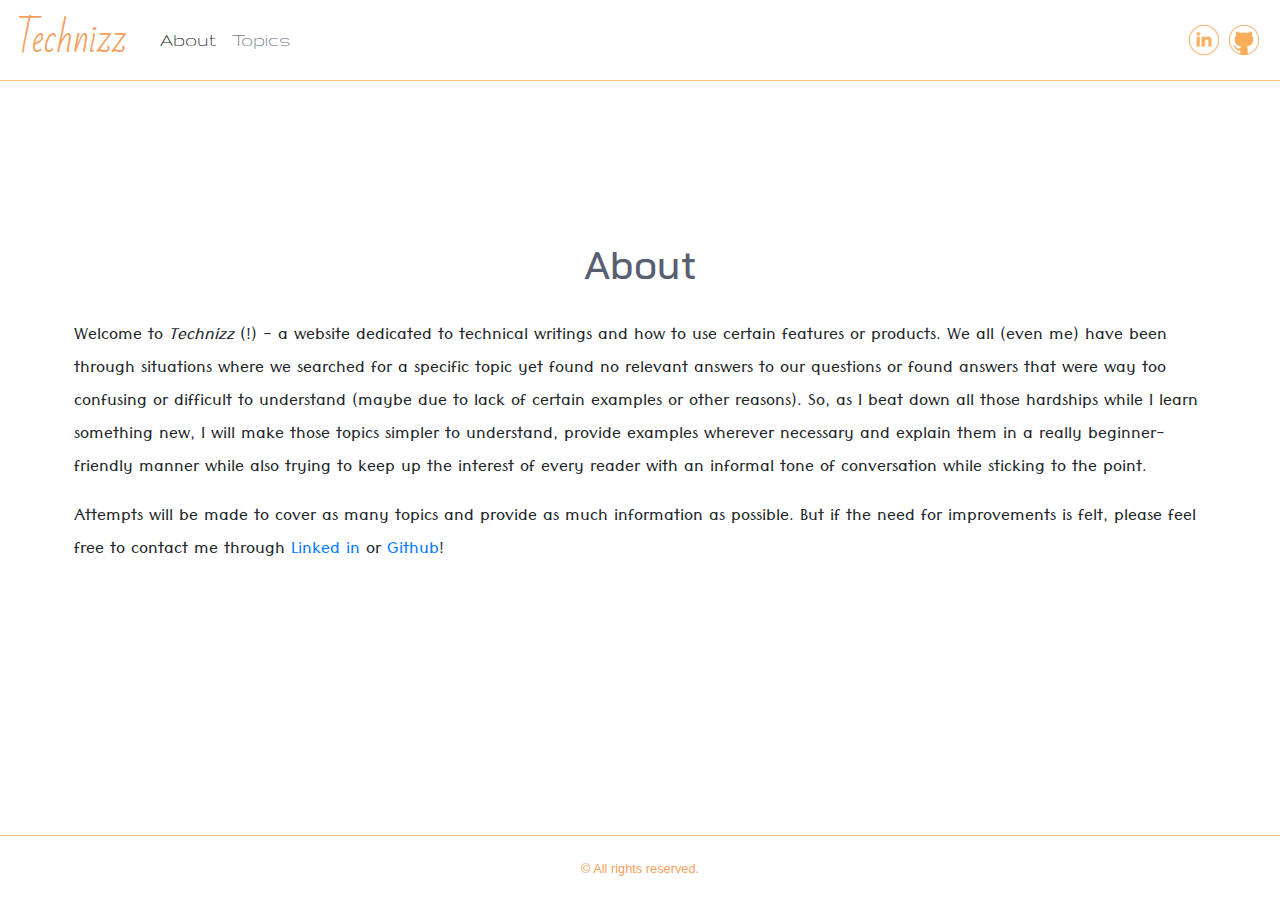
<file: index.html>
<!DOCTYPE html>
<html lang="en">
	<head>
		<title>Technizz - About</title>
		<link rel="stylesheet" href="Assets/Stylesheets/3rd party/bootstrap.min.css">
		<link rel="stylesheet" href="Assets/Stylesheets/main.css">
		<meta name="viewport" content="width=device-width, initial-scale=1">
		<link rel="icon" href="Assets/Icons/logo.png">
		<link href="https://fonts.googleapis.com/css2?family=Bad+Script&family=Bai+Jamjuree&family=Barlow+Condensed&family=Cairo:wght@600&family=Gruppo&family=Tenali+Ramakrishna&display=swap" rel="stylesheet">
	</head>
	<body>
		<!--Navigation-->
		<nav class="navbar navbar-expand-lg navbar-custom sticky-top">
  			<span class="navbar-brand">Technizz</span>
  			<button class="navbar-toggler" type="button" data-toggle="collapse" data-target="#navbarSupportedContent" aria-controls="navbarSupportedContent" aria-expanded="false" aria-label="Toggle navigation">
  			</button>

  			<div class="collapse navbar-collapse" id="navbarSupportedContent">
    			<ul class="navbar-nav mr-auto">
    				<li class="nav-item">
        				<a class="nav-link active">About</a>
     	 			</li>
      				<li class="nav-item">
        				<a class="nav-link" href="topics.html">Topics</a>
      				</li>
    			</ul>
  			</div>
  			<a class="contact" href="https://www.linkedin.com/in/nirali-sahoo-11d2001y08m/" target="_blank" title="LinkedIn"><img src="Assets/Icons/linkedin.png" width="30" height="30" class="d-inline-block align-top" alt="Linkedin Account" loading="lazy"></a>
  			<a class="contact" href="https://github.com/nizz009" target="_blank" title="Github"><img src="Assets/Icons/github.png" width="30" height="30" class="d-inline-block align-top" alt="Github Account" loading="lazy"></a>
		</nav>

		<div class="center">
			<!--Heading-->
			<h1>About</h1>

			<!--Sections-->
			<section class="sortarticle">
				<p>Welcome to <i>Technizz</i> (!) - a website dedicated to technical writings and how to use certain features or products. We all (even me) have been through situations where we searched for a specific topic yet found no relevant answers to our questions or found answers that were way too confusing or difficult to understand (maybe due to lack of certain examples or other reasons). So, as I beat down all those hardships while I learn something new, I will make those topics simpler to understand, provide examples wherever necessary and explain them in a really beginner-friendly manner while also trying to keep up the interest of every reader with an informal tone of conversation while sticking to the point.</p>
				<p>Attempts will be made to cover as many topics and provide as much information as possible. But if the need for improvements is felt, please feel free to contact me through <a href="https://www.linkedin.com/in/nirali-sahoo-11d2001y08m/">Linked in</a> or <a href="https://github.com/nizz009">Github</a>!</p>
			</section>
		</div>

		<!--footer-->
		<footer class="fixed-bottom">
			<small>&copy; All rights reserved.</small>
		</footer>
	</body>
</html>
</file>
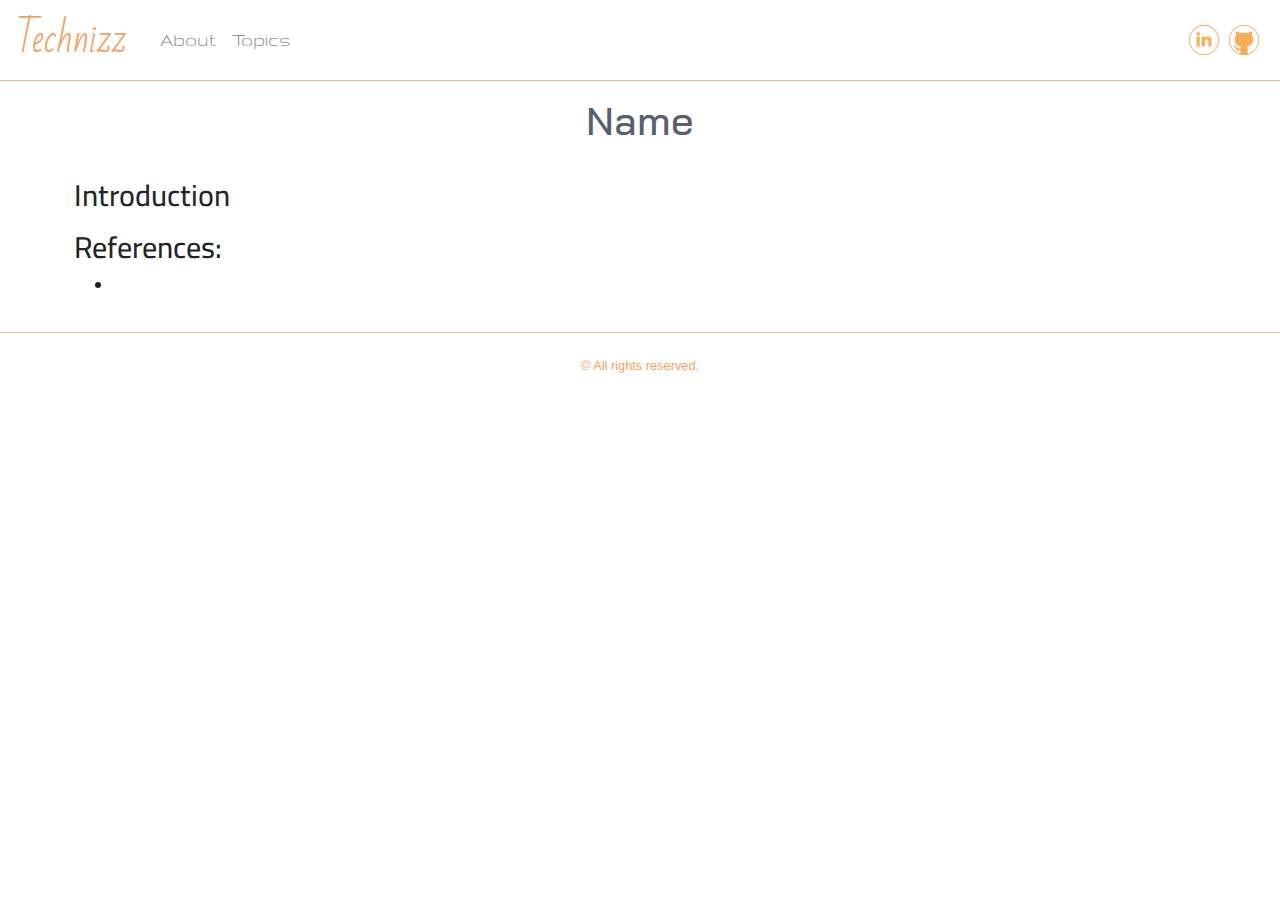
<file: blank_page_template.html>
<!DOCTYPE html>
<html lang="en">
	<head>
		<title>Name</title>
		<link rel="stylesheet" href="Assets/Stylesheets/3rd party/bootstrap.min.css">
		<link rel="stylesheet" href="Assets/Stylesheets/3rd party/prism.css">
		<link rel="stylesheet" href="Assets/Stylesheets/main.css">
		<script type="text/javascript" src="Assets/Scripts/3rd party/prism.js"></script>
		<meta name="viewport" content="width=device-width, initial-scale=1">
		<link rel="icon" href="Assets/Icons/logo.png">
		<link href="https://fonts.googleapis.com/css2?family=Bad+Script&family=Bai+Jamjuree&family=Barlow+Condensed&family=Cairo:wght@600&family=Gruppo&family=Tenali+Ramakrishna&display=swap" rel="stylesheet">
		<link href="https://fonts.googleapis.com/css2?family=Exo+2:wght@500&family=Yanone+Kaffeesatz&display=swap" rel="stylesheet">
	</head>
	<body>
		<!--Navigation-->
		<nav class="navbar navbar-expand-lg navbar-custom sticky-top">
  			<span class="navbar-brand">Technizz</span>
  			<button class="navbar-toggler" type="button" data-toggle="collapse" data-target="#navbarSupportedContent" aria-controls="navbarSupportedContent" aria-expanded="false" aria-label="Toggle navigation">
  			</button>

  			<div class="collapse navbar-collapse" id="navbarSupportedContent">
    			<ul class="navbar-nav mr-auto">
    				<li class="nav-item">
        				<a class="nav-link" href="index.html">About</a>
     	 			</li>
      				<li class="nav-item">
        				<a class="nav-link" href="topics.html">Topics</a>
      				</li>
    			</ul>
  			</div>
  			<a class="contact" href="https://www.linkedin.com/in/nirali-sahoo-11d2001y08m/" target="_blank" title="LinkedIn"><img src="Assets/Icons/linkedin.png" width="30" height="30" class="d-inline-block align-top" alt="" loading="lazy"></a>
  			<a class="contact" href="https://github.com/nizz009" target="_blank" title="Github"><img src="Assets/Icons/github.png" width="30" height="30" class="d-inline-block align-top" alt="" loading="lazy"></a>
		</nav>

		<!--Glossary
			h1 - Name of topic/article
			h2 - Main headings
			h3 - Sub headings
			h4 - Sub-sub headings
			h5 - Sub-sub-sub headings
			h6 - Notes/ Sub-sub-sub headings-->
			
		<!--Heading-->
		<h1>Name</h1>

		<!--Sections-->
		<section class="sortarticle">
			<h2>Introduction</h2>
			<p>
			</p>

			<h2>References:</h2>
			<ul>
				<li><a href=""></a></li>
			</ul>
		</section>

		<!--footer-->
		<footer>
			<small>&copy; All rights reserved.</small>
		</footer>
	</body>
</html>
</file>
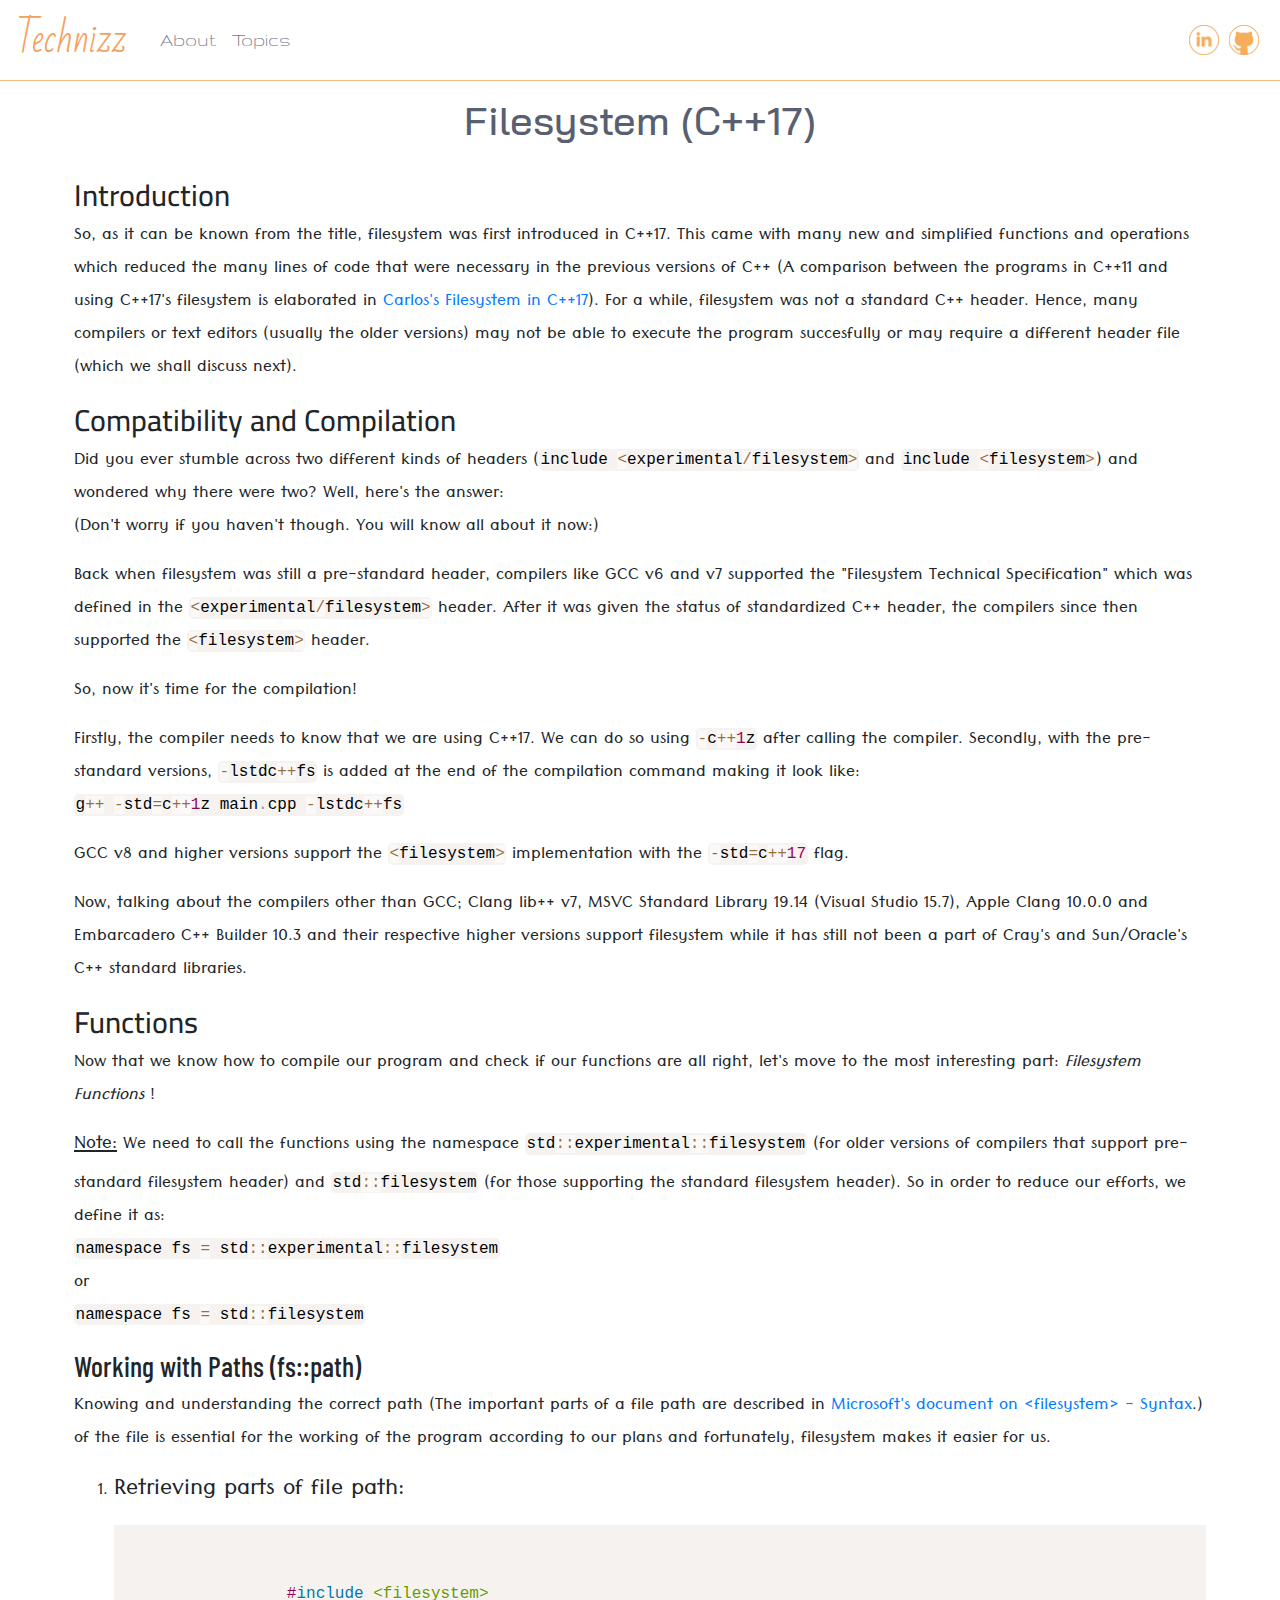
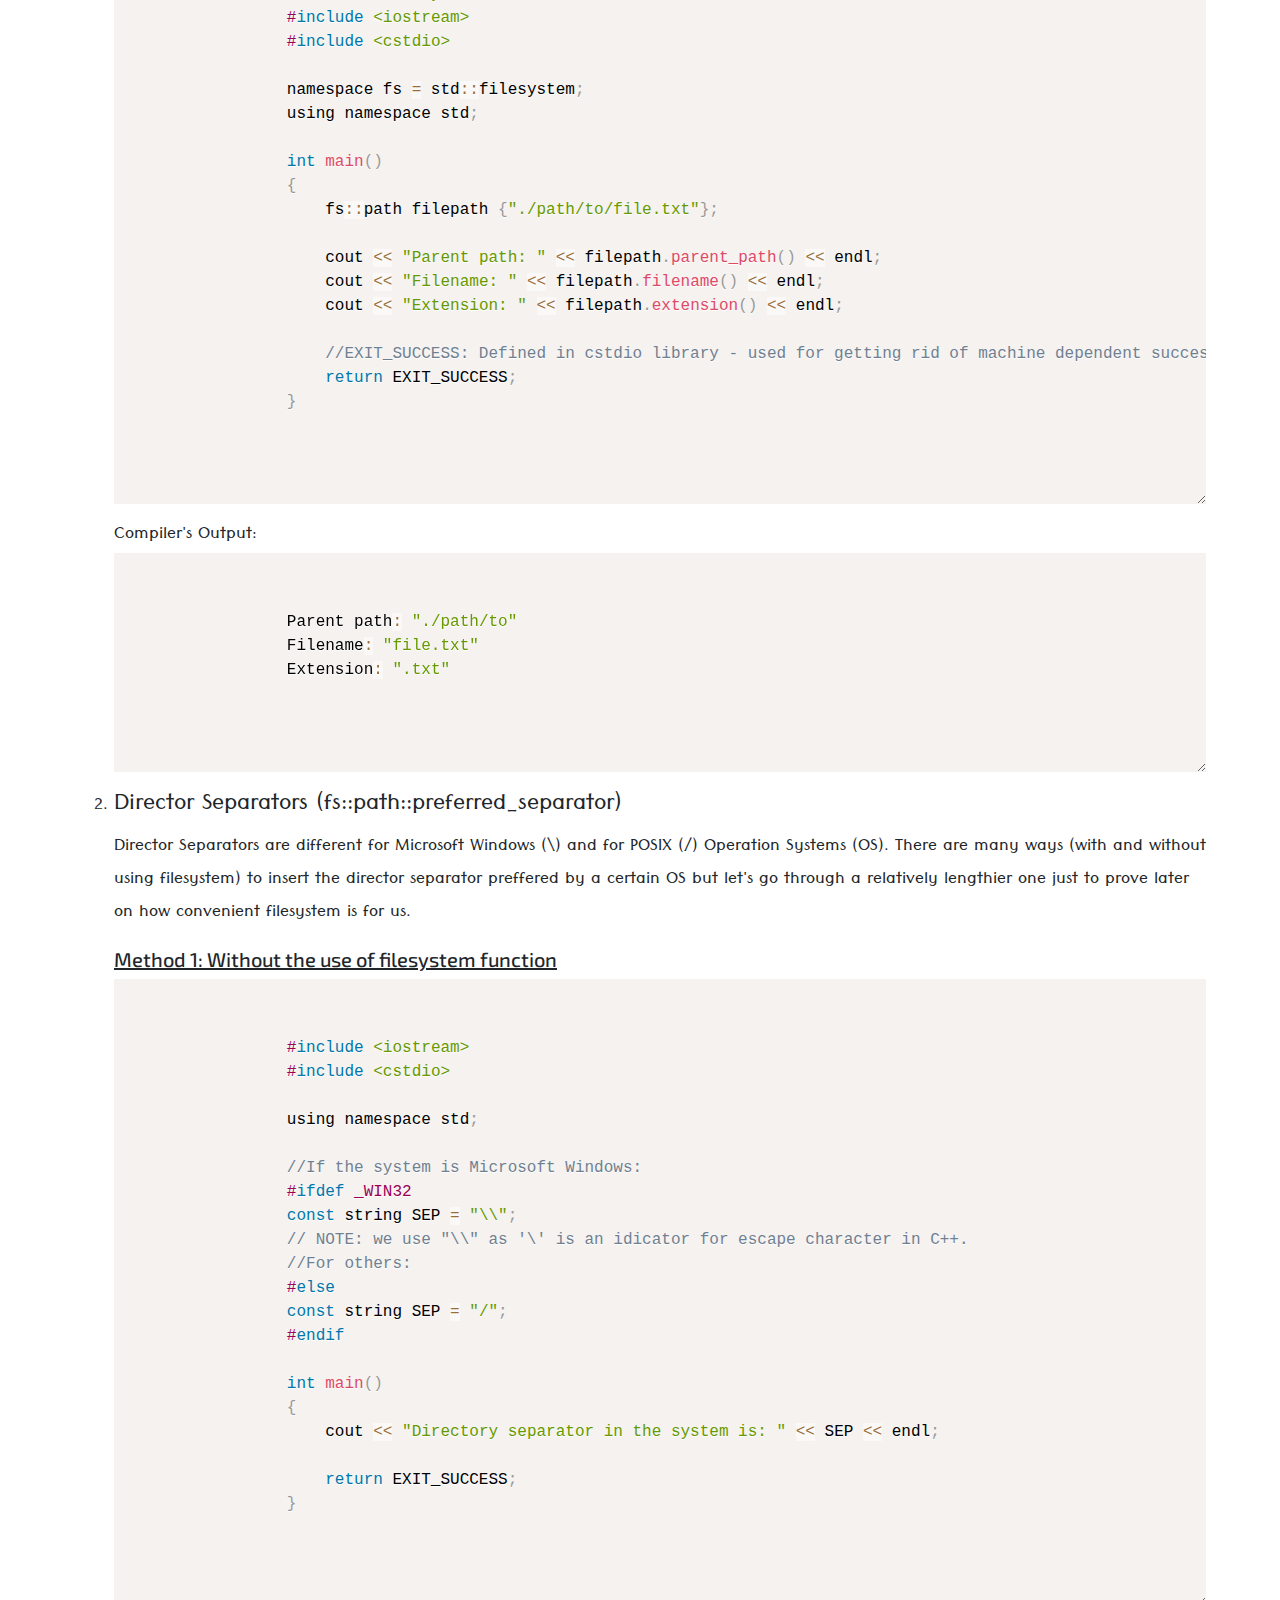
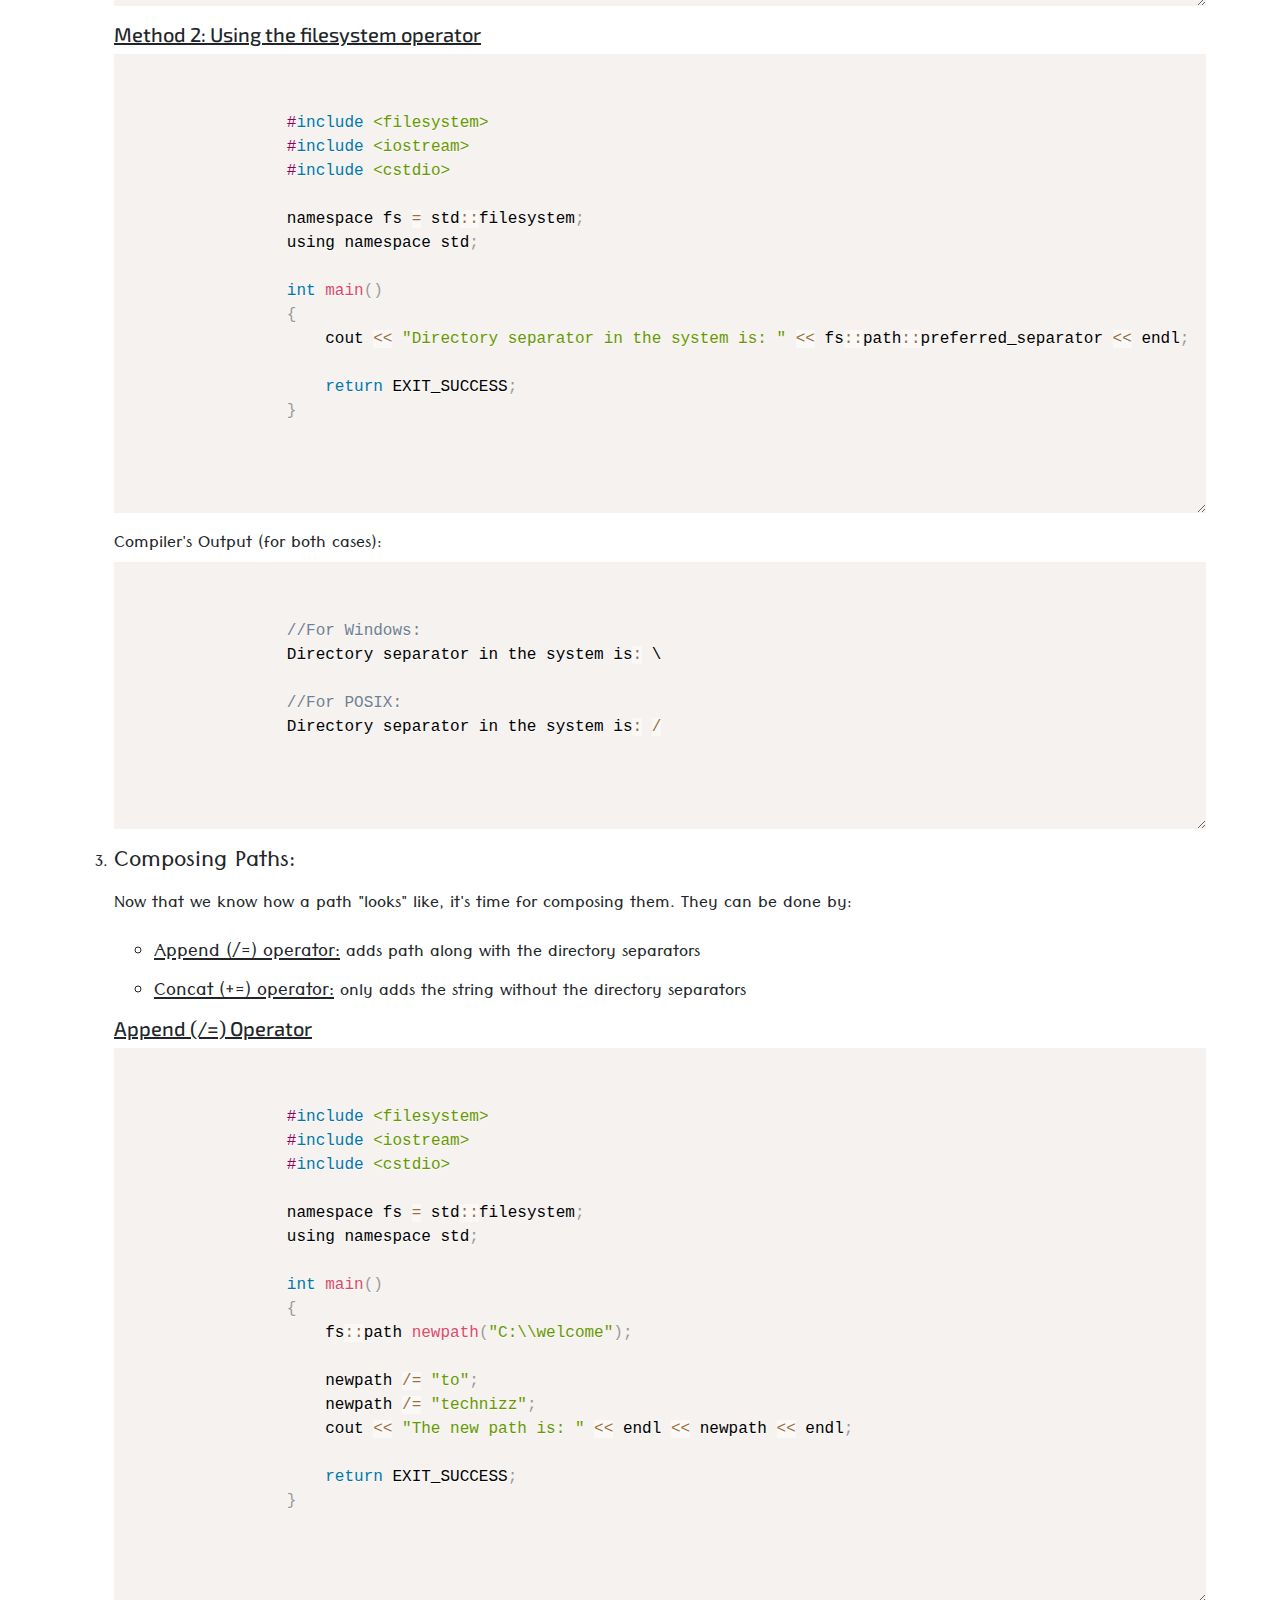
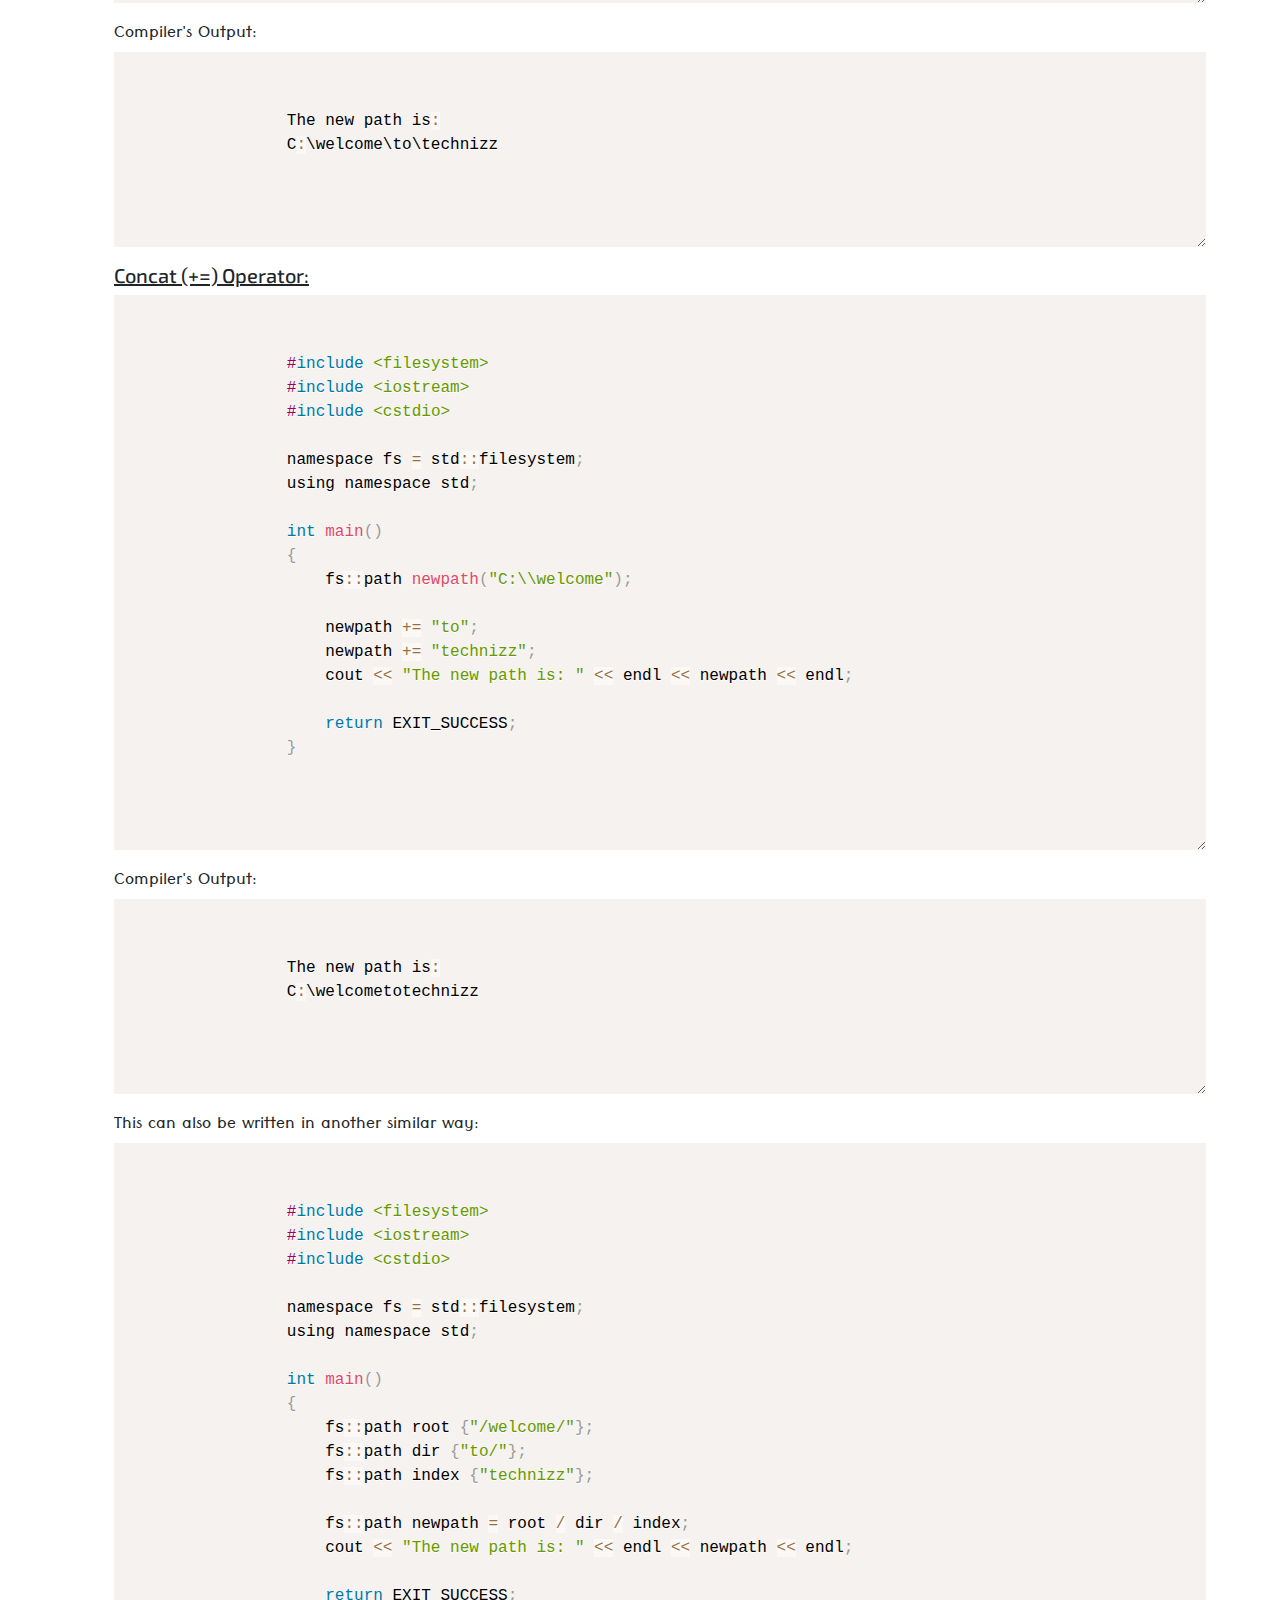
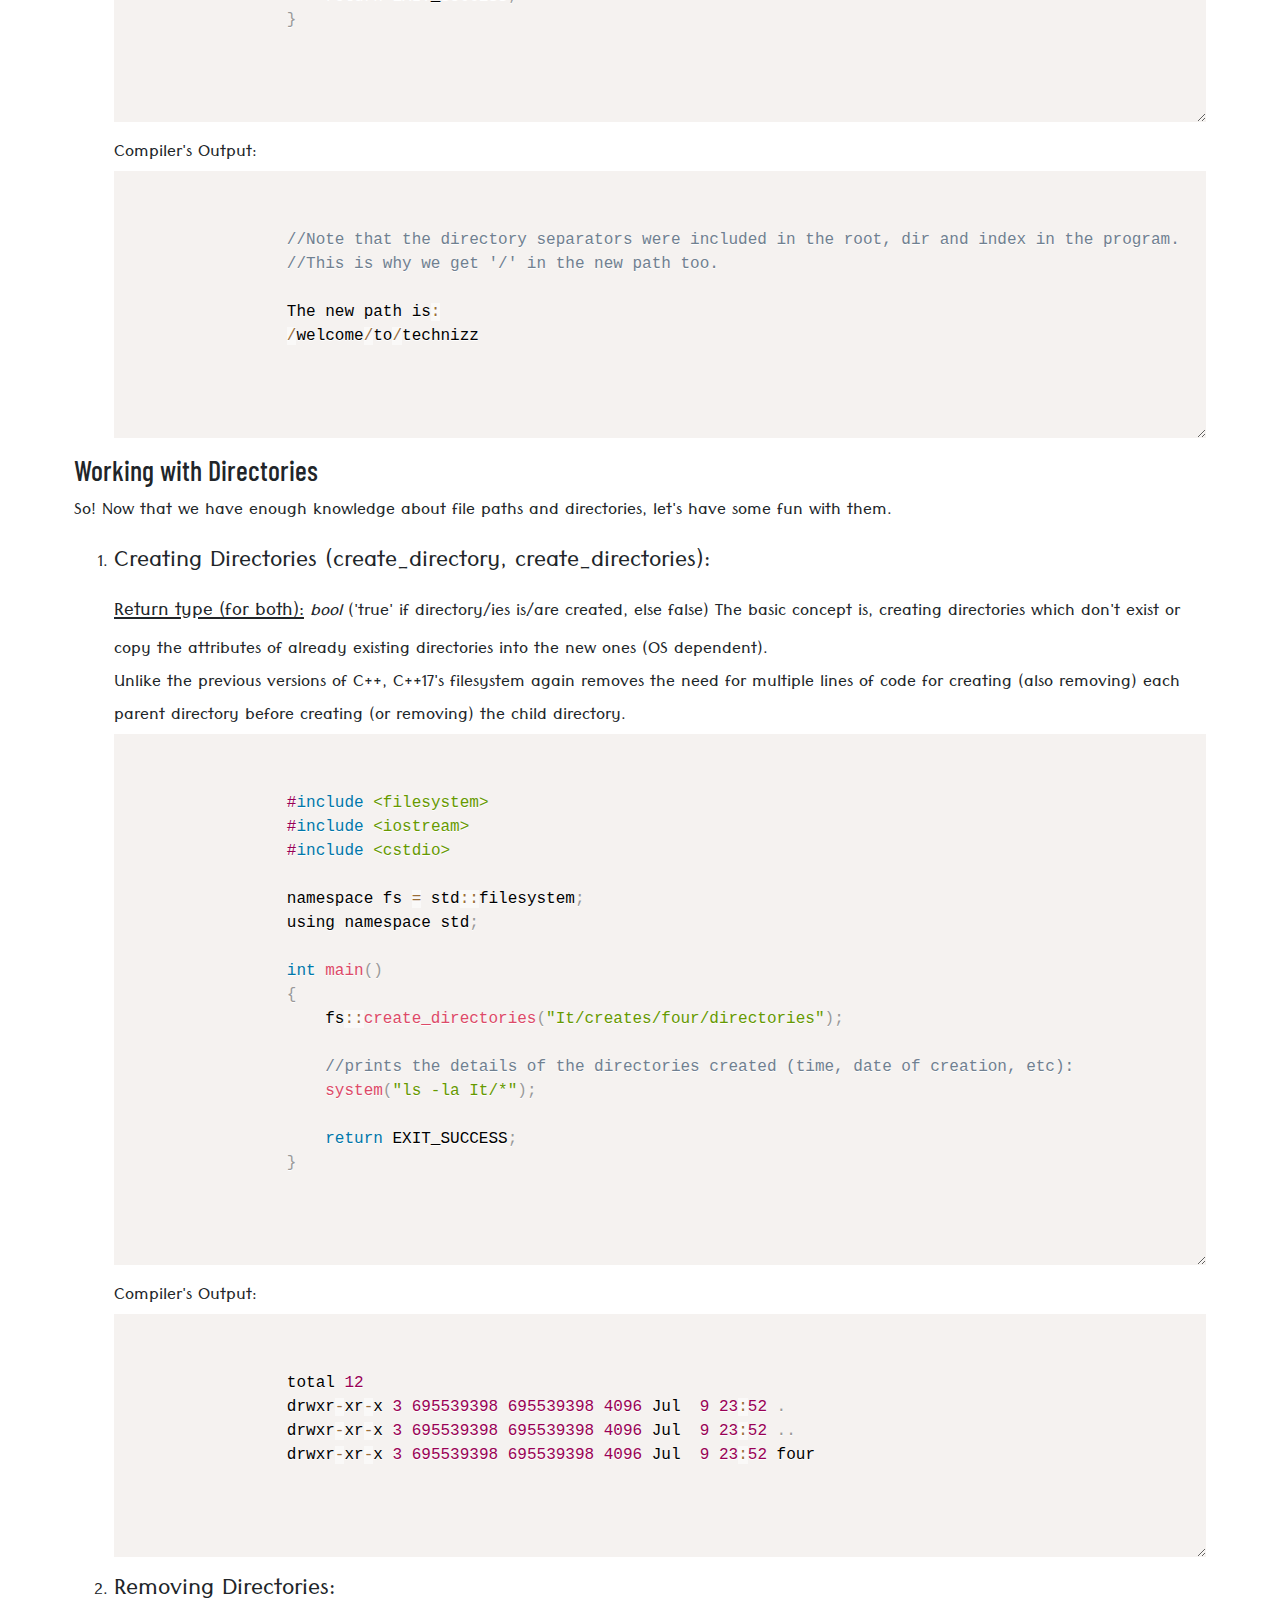
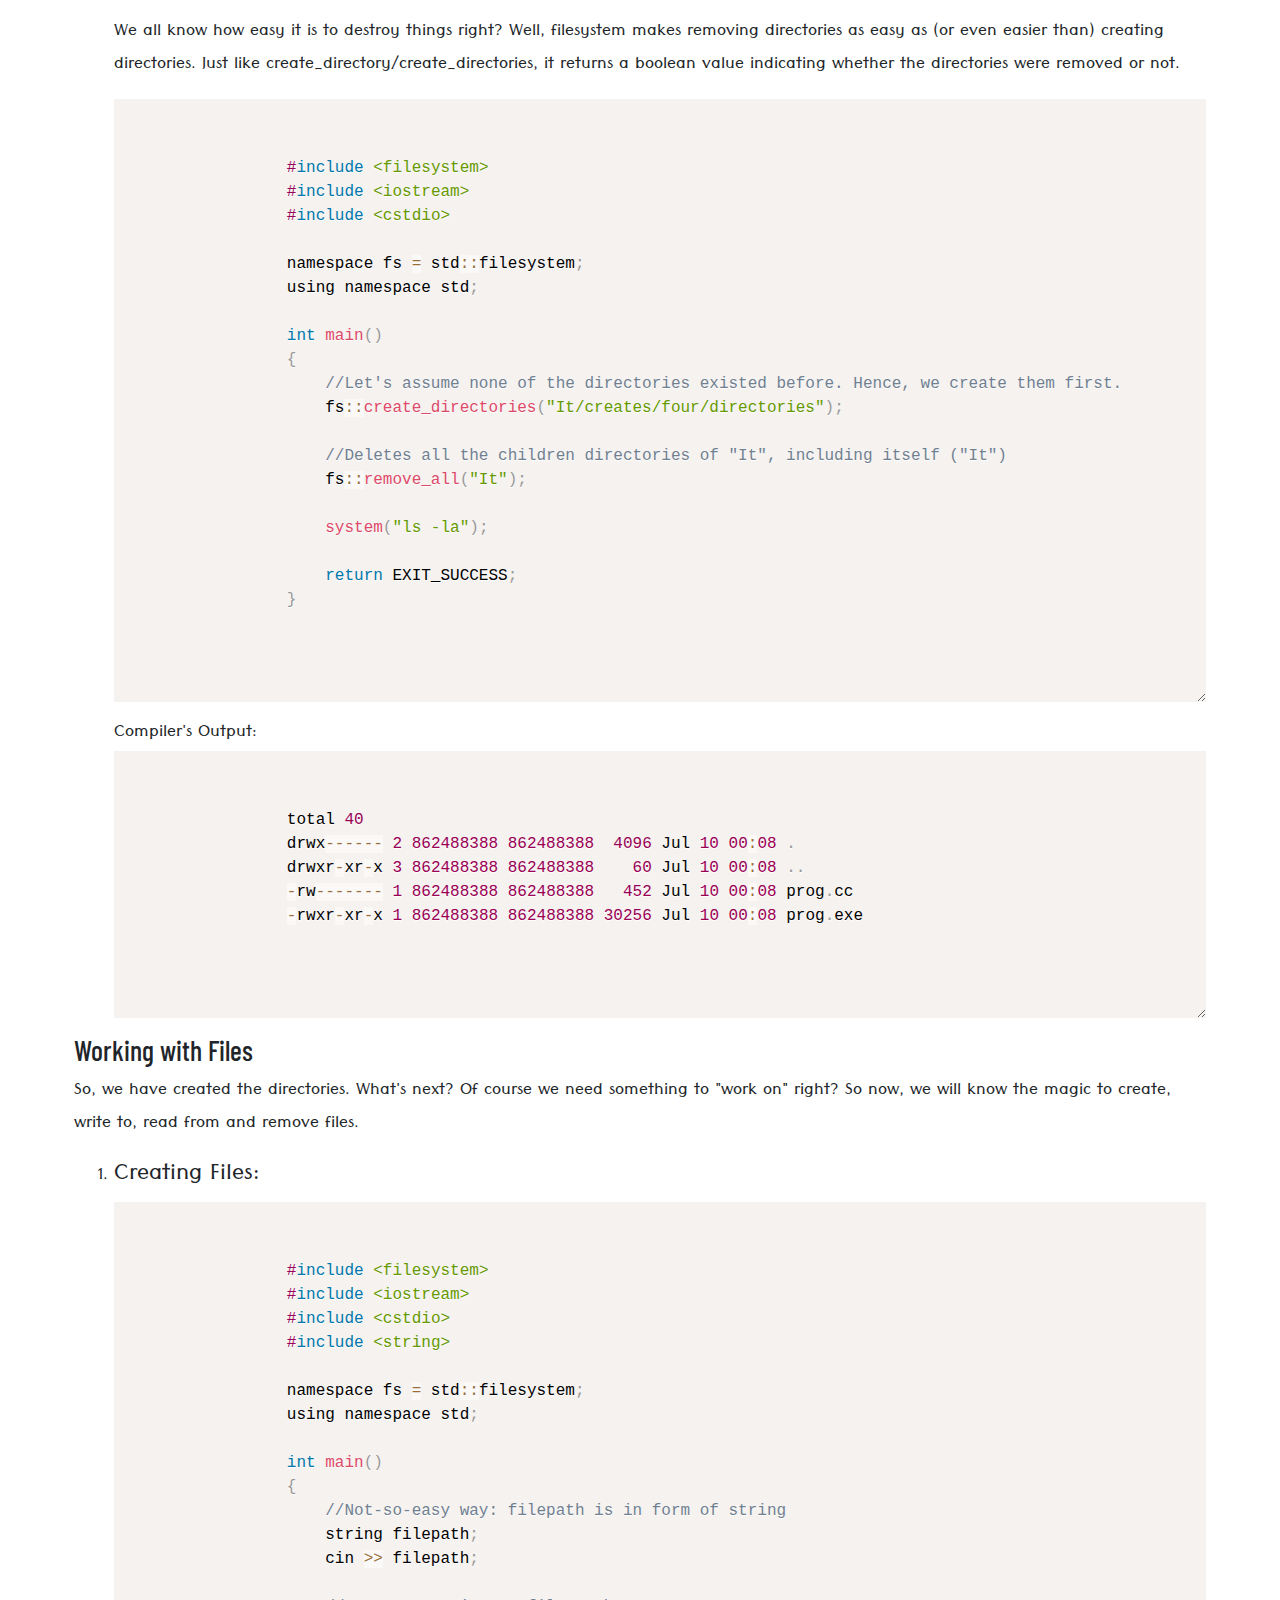
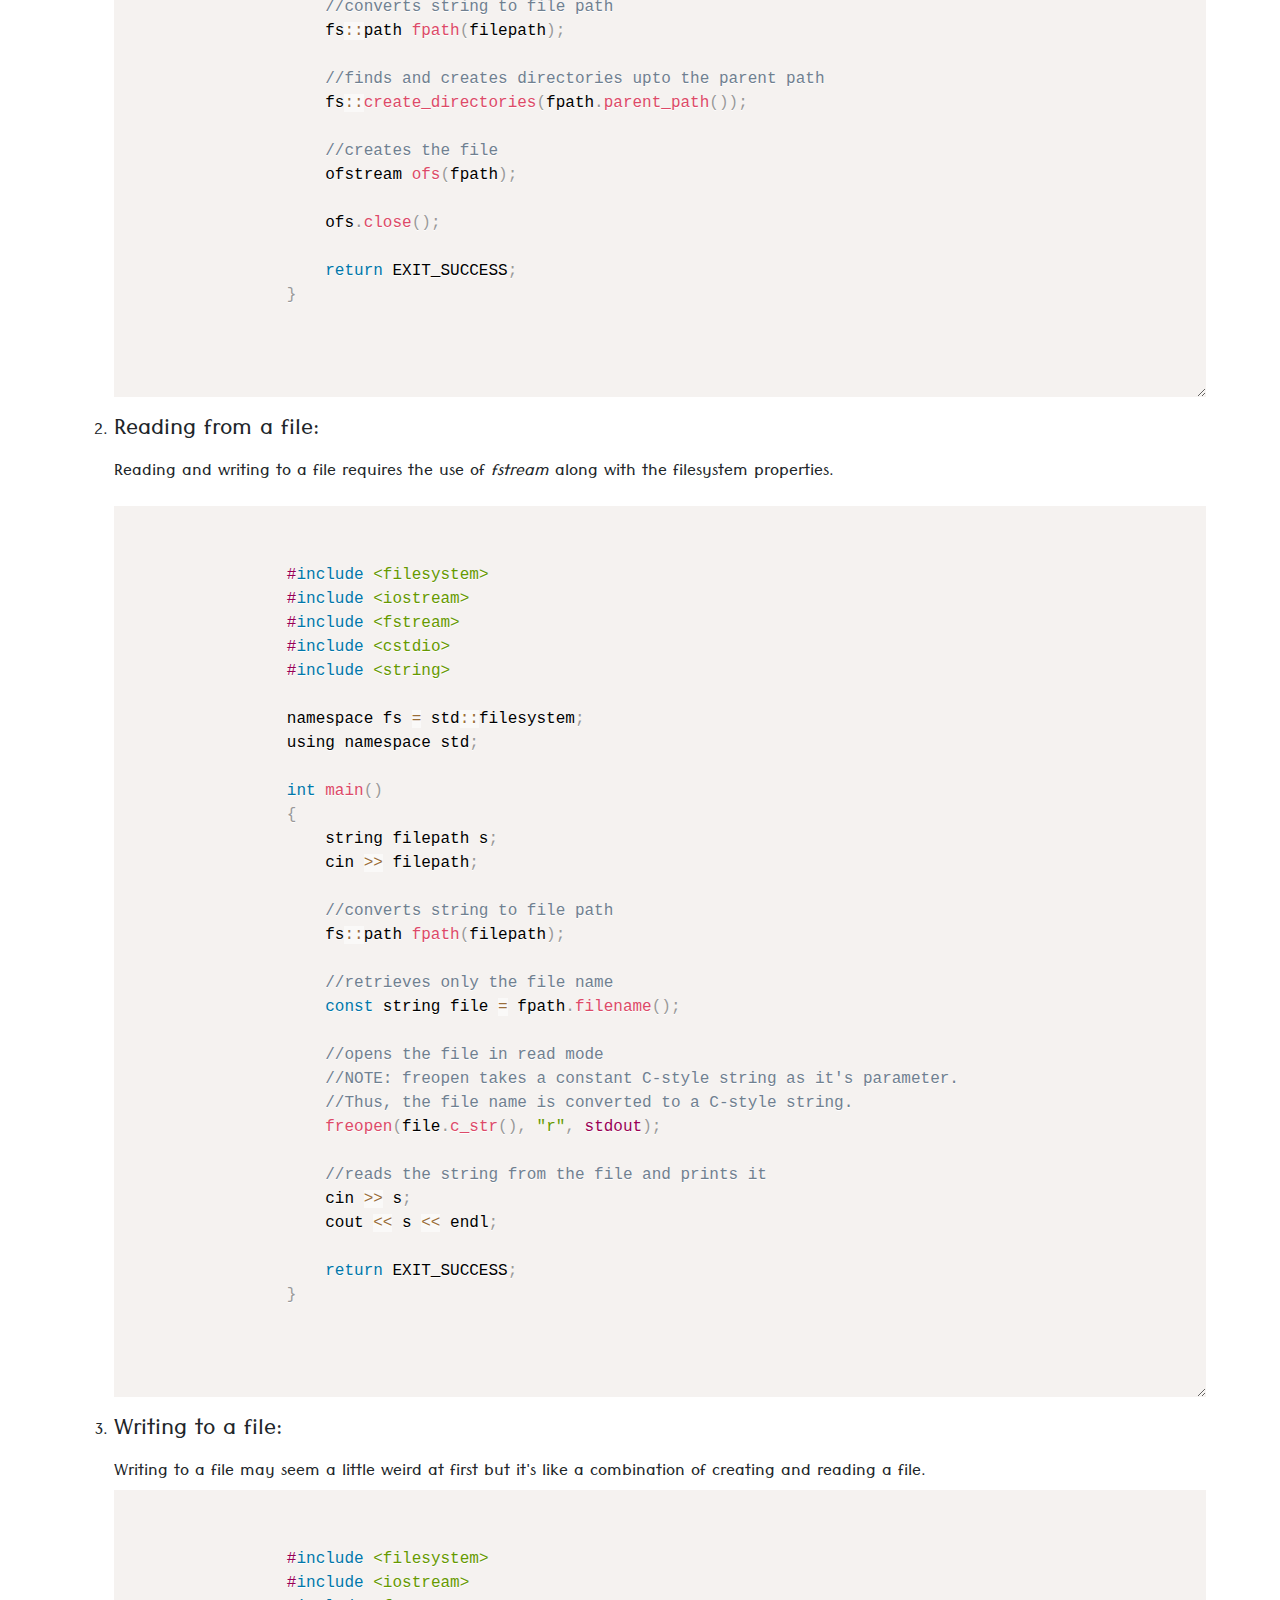
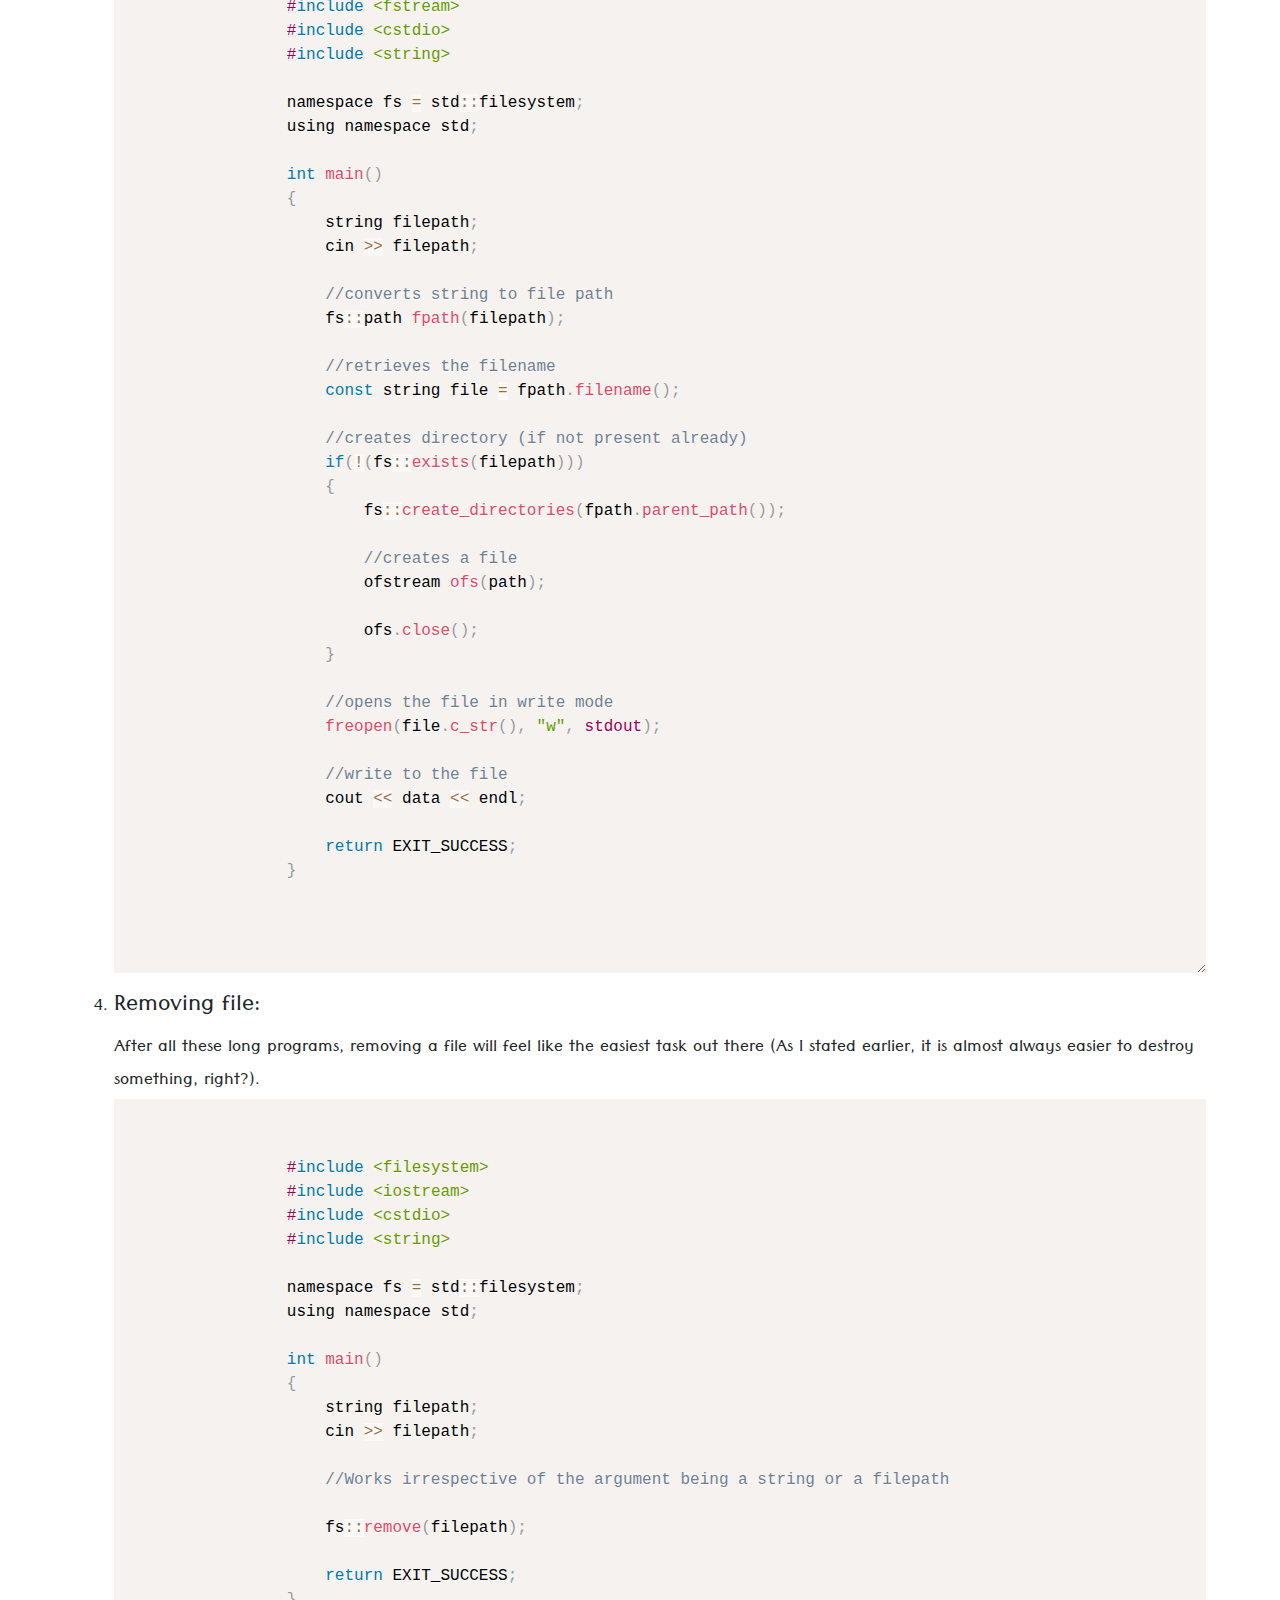
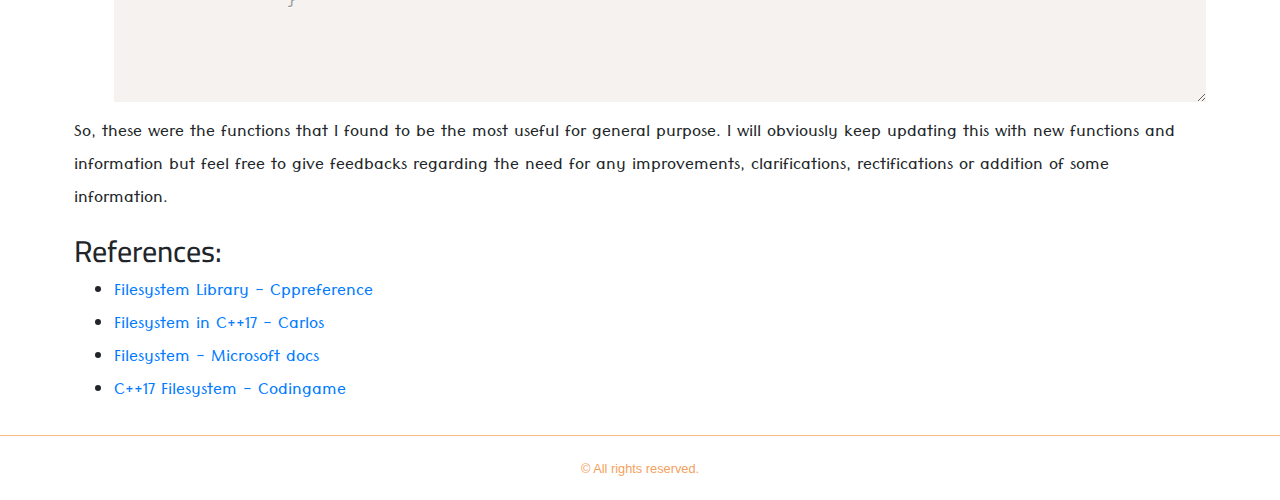
<file: filesystem.html>
<!DOCTYPE html>
<html lang="en">
	<head>
		<title>C++17 Filesystem</title>
		<link rel="stylesheet" href="Assets/Stylesheets/3rd party/bootstrap.min.css">
		<link rel="stylesheet" href="Assets/Stylesheets/3rd party/prism.css">
		<link rel="stylesheet" href="Assets/Stylesheets/main.css">
		<script type="text/javascript" src="Assets/Scripts/3rd party/prism.js"></script>
		<meta name="viewport" content="width=device-width, initial-scale=1">
		<link rel="icon" href="Assets/Icons/logo.png">
		<link href="https://fonts.googleapis.com/css2?family=Bad+Script&family=Bai+Jamjuree&family=Barlow+Condensed&family=Cairo:wght@600&family=Gruppo&family=Tenali+Ramakrishna&display=swap" rel="stylesheet">
		<link href="https://fonts.googleapis.com/css2?family=Exo+2:wght@500&family=Yanone+Kaffeesatz&display=swap" rel="stylesheet">
	</head>
	<body>
		<!--Navigation-->
		<nav class="navbar navbar-expand-lg navbar-custom sticky-top">
  			<span class="navbar-brand">Technizz</span>
  			<button class="navbar-toggler" type="button" data-toggle="collapse" data-target="#navbarSupportedContent" aria-controls="navbarSupportedContent" aria-expanded="false" aria-label="Toggle navigation">
  			</button>

  			<div class="collapse navbar-collapse" id="navbarSupportedContent">
    			<ul class="navbar-nav mr-auto">
    				<li class="nav-item">
        				<a class="nav-link" href="index.html">About</a>
     	 			</li>
      				<li class="nav-item">
        				<a class="nav-link" href="topics.html">Topics</a>
      				</li>
    			</ul>
  			</div>
  			<a class="contact" href="https://www.linkedin.com/in/nirali-sahoo-11d2001y08m/" target="_blank" title="LinkedIn"><img src="Assets/Icons/linkedin.png" width="30" height="30" class="d-inline-block align-top" alt="" loading="lazy"></a>
  			<a class="contact" href="https://github.com/nizz009" target="_blank" title="Github"><img src="Assets/Icons/github.png" width="30" height="30" class="d-inline-block align-top" alt="" loading="lazy"></a>
		</nav>

		<!--Heading-->
		<h1>Filesystem (C++17)</h1>

		<!--Sections-->
		<section class="sortarticle">
			<h2>Introduction</h2>
			<p>
				So, as it can be known from the title, filesystem was first introduced in C++17. This came with many new and simplified functions and operations which reduced the many lines of code that were necessary in the previous versions of C++ (A comparison between the programs in C++11 and using C++17's filesystem is elaborated in <a href="https://carlosvin.github.io/posts/recursive-directory-iterator/en/" target="_blank">Carlos's Filesystem in C++17</a>). For a while, filesystem was not a standard C++ header. Hence, many compilers or text editors (usually the older versions) may not be able to execute the program succesfully or may require a different header file (which we shall discuss next).
			</p>

			<h2>Compatibility and Compilation</h2>
			<p>
				Did you ever stumble across two different kinds of headers (<code id="program" class="language-c++">include &lt;experimental/filesystem&gt;</code> and <code id="program" class="language-c++">include &lt;filesystem&gt;</code>) and wondered why there were two? Well, here's the answer:<br>(Don't worry if you haven't though. You will know all about it now:)
			</p>

			<p>
				Back when filesystem was still a pre-standard header, compilers like GCC v6 and v7 supported the "Filesystem Technical Specification" which was defined in the <code id="program" class="language-c++">&lt;experimental/filesystem&gt;</code> header. After it was given the status of standardized C++ header, the compilers since then supported the <code id="program" class="language-c++">&lt;filesystem&gt;</code> header.
			</p>

			<p>
				So, now it's time for the compilation!
			</p>
			<p>
				Firstly, the compiler needs to know that we are using C++17. We can do so using <code id="program" class="language-c++">-c++1z</code> after calling the compiler. Secondly, with the pre-standard versions, <code id="program" class="language-c++">-lstdc++fs</code> is added at the end of the compilation command making it look like: <br> <code id="program" class="language-c++">g++ -std=c++1z main.cpp -lstdc++fs</code>
			</p>
			<p>
				GCC v8 and higher versions support the <code id="program" class="language-c++">&lt;filesystem&gt;</code> implementation with the <code id="program" class="language-c++">-std=c++17</code> flag.
			</p>
			<p>
				Now, talking about the compilers other than GCC; Clang lib++ v7, MSVC Standard Library 19.14 (Visual Studio 15.7), Apple Clang 10.0.0 and Embarcadero C++ Builder 10.3 and their respective higher versions support filesystem while it has still not been a part of Cray's and Sun/Oracle's C++ standard libraries.

			<h2>Functions</h2>
			<p>
				Now that we know how to compile our program and check if our functions are all right, let's move to the most interesting part: <i>Filesystem Functions</i> !
			</p>

			<p>
				<h6>Note:</h6> We need to call the functions using the namespace <code id="program" class="language-c++">std::experimental::filesystem</code> (for older versions of compilers that support pre-standard filesystem header) and <code id="program" class="language-c++">std::filesystem</code> (for those supporting the standard filesystem header). So in order to reduce our efforts, we define it as: <br> <code id="program" class="language-c++">namespace fs = std::experimental::filesystem</code> <br> or <br> <code id="program" class="language-c++">namespace fs = std::filesystem</code>
			</p>

			<h3>Working with Paths (fs::path)</h3>
			<p>
				Knowing and understanding the correct path (The important parts of a file path are described in <a href="https://docs.microsoft.com/en-us/cpp/standard-library/filesystem?view=vs-2019#syntax">Microsoft's document on &lt;filesystem&gt; - Syntax</a>.) of the file is essential for the working of the program according to our plans and fortunately, filesystem makes it easier for us.

				<ol>
					<li>
						<h4>Retrieving parts of file path:</h4>
						<p>
							<pre>
								<code id="program" class="language-c++">
									#include &lt;filesystem&gt;
									#include &lt;iostream&gt;
									#include &lt;cstdio&gt;

									namespace fs = std::filesystem;
									using namespace std;

									int main()
									{
    									fs::path filepath {"./path/to/file.txt"};

    									cout << "Parent path: " << filepath.parent_path() << endl;
    									cout << "Filename: " << filepath.filename() << endl;
    									cout << "Extension: " << filepath.extension() << endl;

    									//EXIT_SUCCESS: Defined in cstdio library - used for getting rid of machine dependent success values. 
    									return EXIT_SUCCESS;
									}
								</code>
							</pre>
							Compiler's Output:
							<pre>
								<code id="program" class="language-c++">
									Parent path: "./path/to"
									Filename: "file.txt"
									Extension: ".txt"
								</code>
							</pre> 
						</p>
					</li>
					<li>
						<h4>Director Separators (fs::path::preferred_separator)</h4>
						<p>
							Director Separators are different for Microsoft Windows (\) and for POSIX (/) Operation Systems (OS). There are many ways (with and without using filesystem) to insert the director separator preffered by a certain OS but let's go through a relatively lengthier one just to prove later on how convenient filesystem is for us.

							<h5>Method 1: Without the use of filesystem function</h5>
							<pre>
								<code id="program" class="language-c++">
									#include &lt;iostream&gt;
									#include &lt;cstdio&gt;

									using namespace std;

									//If the system is Microsoft Windows:
									#ifdef _WIN32
									const string SEP = "\\";
									// NOTE: we use "\\" as '\' is an idicator for escape character in C++.
									//For others:
									#else
									const string SEP = "/";
									#endif

									int main()
									{
    									cout << "Directory separator in the system is: " << SEP << endl;

    									return EXIT_SUCCESS;
									}
								</code>
							</pre>

							<h5>Method 2: Using the filesystem operator</h5>
							<pre>
								<code id="program" class="language-c++">
									#include &lt;filesystem&gt;
									#include &lt;iostream&gt;
									#include &lt;cstdio&gt;
									
									namespace fs = std::filesystem;
									using namespace std;

									int main()
									{
    									cout << "Directory separator in the system is: " << fs::path::preferred_separator << endl;

    									return EXIT_SUCCESS;
									}
								</code>
							</pre>

							Compiler's Output (for both cases):
							<pre>
								<code id="program" class="language-c++">
									//For Windows:
									Directory separator in the system is: \

									//For POSIX:
									Directory separator in the system is: /
								</code>
							</pre>
						</p>
					</li>
					<li>
						<h4>Composing Paths:</h4>
						<p>
							Now that we know how a path "looks" like, it's time for composing them. They can be done by:
							<ul>
								<li><h6>Append (/=) operator:</h6> adds path along with the directory separators</li>
								<li><h6>Concat (+=) operator:</h6> only adds the string without the directory separators</li>
							</ul>

							<h5>Append (/=) Operator</h5>
							<pre>
								<code id="program" class="language-c++">
									#include &lt;filesystem&gt;
									#include &lt;iostream&gt;
									#include &lt;cstdio&gt;
									
									namespace fs = std::filesystem;
									using namespace std;

									int main()
									{
    									fs::path newpath("C:\\welcome");

								      newpath /= "to";
								      newpath /= "technizz";
								      cout << "The new path is: " << endl << newpath << endl;

    									return EXIT_SUCCESS;
									}
								</code>
							</pre>

							Compiler's Output:
							<pre>
								<code id="program" class="language-c++">
									The new path is:
									C:\welcome\to\technizz
								</code>
							</pre>

							<h5>Concat (+=) Operator:</h5>
							<pre>
								<code id="program" class="language-c++">
									#include &lt;filesystem&gt;
									#include &lt;iostream&gt;
									#include &lt;cstdio&gt;
									
									namespace fs = std::filesystem;
									using namespace std;

									int main()
									{
    									fs::path newpath("C:\\welcome");

								      newpath += "to";
								      newpath += "technizz";
								      cout << "The new path is: " << endl << newpath << endl;

    									return EXIT_SUCCESS;
									}
								</code>
							</pre>

							Compiler's Output:
							<pre>
								<code id="program" class="language-c++">
									The new path is:
									C:\welcometotechnizz
								</code>
							</pre>

							This can also be written in another similar way:
							<pre>
								<code id="program" class="language-c++">
									#include &lt;filesystem&gt;
									#include &lt;iostream&gt;
									#include &lt;cstdio&gt;
									
									namespace fs = std::filesystem;
									using namespace std;

									int main()
									{
    									fs::path root {"/welcome/"};
    									fs::path dir {"to/"};
    									fs::path index {"technizz"};

    									fs::path newpath = root / dir / index;
								      cout << "The new path is: " << endl << newpath << endl;

    									return EXIT_SUCCESS;
									}
								</code>
							</pre>

							Compiler's Output:
							<pre>
								<code id="program" class="language-c++">
									//Note that the directory separators were included in the root, dir and index in the program.
									//This is why we get '/' in the new path too.

									The new path is:
									/welcome/to/technizz
								</code>
							</pre>
						</p>
					</li>
				</ol>
			</p>


			<h3>Working with Directories</h3>
			<p>
				So! Now that we have enough knowledge about file paths and directories, let's have some fun with them.

				<ol>
					<li>
						<h4>Creating Directories (create_directory, create_directories):</h4>
						<p>
							<h6>Return type (for both):</h6> <i>bool</i> ('true' if directory/ies is/are created, else false)
							The basic concept is, creating directories which don't exist or copy the attributes of already existing directories into the new ones (OS dependent).
							<br>
							Unlike the previous versions of C++, C++17's filesystem again removes the need for multiple lines of code for creating (also removing) each parent directory before creating (or removing) the child directory.

							<pre>
								<code id="program" class="language-c++">
									#include &lt;filesystem&gt;
									#include &lt;iostream&gt;
									#include &lt;cstdio&gt;
									
									namespace fs = std::filesystem;
									using namespace std;

									int main()
									{
    									fs::create_directories("It/creates/four/directories");

    									//prints the details of the directories created (time, date of creation, etc):
    									system("ls -la It/*");

    									return EXIT_SUCCESS;
									}
								</code>
							</pre>

							Compiler's Output:
							<pre>
								<code id="program" class="language-c++">
									total 12
									drwxr-xr-x 3 695539398 695539398 4096 Jul  9 23:52 .
									drwxr-xr-x 3 695539398 695539398 4096 Jul  9 23:52 ..
									drwxr-xr-x 3 695539398 695539398 4096 Jul  9 23:52 four
								</code>
							</pre>
						</p>
					</li>
					<li>
						<h4>Removing Directories:</h4>
						<p>
							We all know how easy it is to destroy things right? Well, filesystem makes removing directories as easy as (or even easier than) creating directories. Just like create_directory/create_directories, it returns a boolean value indicating whether the directories were removed or not.

							<pre>
								<code id="program" class="language-c++">
									#include &lt;filesystem&gt;
									#include &lt;iostream&gt;
									#include &lt;cstdio&gt;
									
									namespace fs = std::filesystem;
									using namespace std;

									int main()
									{
											//Let's assume none of the directories existed before. Hence, we create them first.
											fs::create_directories("It/creates/four/directories");

											//Deletes all the children directories of "It", including itself ("It")
											fs::remove_all("It");

											system("ls -la");

											return EXIT_SUCCESS;
									}
								</code>
							</pre>

							Compiler's Output:
							<pre>
								<code id="program" class="language-c++">
									total 40
									drwx------ 2 862488388 862488388  4096 Jul 10 00:08 .
									drwxr-xr-x 3 862488388 862488388    60 Jul 10 00:08 ..
									-rw------- 1 862488388 862488388   452 Jul 10 00:08 prog.cc
									-rwxr-xr-x 1 862488388 862488388 30256 Jul 10 00:08 prog.exe
								</code>
							</pre>
						</p>
					</li>
				</ol>
			</p>

			<h3>Working with Files</h3>
			<p>
				So, we have created the directories. What's next? Of course we need something to "work on" right? So now, we will know the magic to create, write to, read from and remove files.

				<ol>
					<li>
						<h4>Creating Files:</h4>

							<pre>
								<code id="program" class="language-c++">
									#include &lt;filesystem&gt;
									#include &lt;iostream&gt;
									#include &lt;cstdio&gt;
									#include &lt;string&gt;
									
									namespace fs = std::filesystem;
									using namespace std;

									int main()
									{
											//Not-so-easy way: filepath is in form of string
											string filepath;
											cin >> filepath;

											//converts string to file path
											fs::path fpath(filepath);

											//finds and creates directories upto the parent path
											fs::create_directories(fpath.parent_path());

											//creates the file
											ofstream ofs(fpath);

											ofs.close();

											return EXIT_SUCCESS;
									}
								</code>
							</pre>
					</li>
					<li>
						<h4>Reading from a file:</h4>
						<p>
							Reading and writing to a file requires the use of <em>fstream</em> along with the filesystem properties.

							<pre>
								<code id="program" class="language-c++">
									#include &lt;filesystem&gt;
									#include &lt;iostream&gt;
									#include &lt;fstream&gt;
									#include &lt;cstdio&gt;
									#include &lt;string&gt;
									
									namespace fs = std::filesystem;
									using namespace std;

									int main()
									{
											string filepath s;
											cin >> filepath;

											//converts string to file path
											fs::path fpath(filepath);

											//retrieves only the file name
											const string file = fpath.filename();

											//opens the file in read mode
											//NOTE: freopen takes a constant C-style string as it's parameter.
											//Thus, the file name is converted to a C-style string.
											freopen(file.c_str(), "r", stdout);

											//reads the string from the file and prints it
											cin >> s;
											cout << s << endl;

											return EXIT_SUCCESS;
									}
								</code>
							</pre>
						</p>
					</li>
					<li>
						<h4>Writing to a file:</h4>
						Writing to a file may seem a little weird at first but it's like a combination of creating and reading a file.
							<pre>
								<code id="program" class="language-c++">
									#include &lt;filesystem&gt;
									#include &lt;iostream&gt;
									#include &lt;fstream&gt;
									#include &lt;cstdio&gt;
									#include &lt;string&gt;
									
									namespace fs = std::filesystem;
									using namespace std;

									int main()
									{
											string filepath;
											cin >> filepath;

											//converts string to file path
											fs::path fpath(filepath);

											//retrieves the filename
											const string file = fpath.filename();

											//creates directory (if not present already)
											if(!(fs::exists(filepath)))
											{
													fs::create_directories(fpath.parent_path());

													//creates a file
													ofstream ofs(path);

													ofs.close();
											}

											//opens the file in write mode
											freopen(file.c_str(), "w", stdout);

											//write to the file
											cout << data << endl;

											return EXIT_SUCCESS;
									}
								</code>
							</pre>
					</li>
					<li>
						<h4>Removing file:</h4>
						After all these long programs, removing a file will feel like the easiest task out there (As I stated earlier, it is almost always easier to destroy something, right?).

							<pre>
								<code id="program" class="language-c++">
									#include &lt;filesystem&gt;
									#include &lt;iostream&gt;
									#include &lt;cstdio&gt;
									#include &lt;string&gt;
									
									namespace fs = std::filesystem;
									using namespace std;

									int main()
									{
											string filepath;
											cin >> filepath;

											//Works irrespective of the argument being a string or a filepath

											fs::remove(filepath);

											return EXIT_SUCCESS;
									}
								</code>
							</pre>
					</li>
				</ol>
			</p>

			<p>
				So, these were the functions that I found to be the most useful for general purpose. I will obviously keep updating this with new functions and information but feel free to give feedbacks regarding the need for any improvements, clarifications, rectifications or addition of some information.
			</p>

		<h2>References:</h2>
		<ul>
			<li><a href="https://en.cppreference.com/w/cpp/filesystem">Filesystem Library - Cppreference</a></li>
			<li><a href="https://carlosvin.github.io/posts/recursive-directory-iterator/en/">Filesystem in C++17 - Carlos</a></li>
			<li><a href="https://docs.microsoft.com/en-us/cpp/standard-library/filesystem?view=vs-2019">Filesystem - Microsoft docs</a></li>
			<li><a href="https://www.codingame.com/playgrounds/5659/c17-filesystem">C++17 Filesystem - Codingame</a></li>
		</ul>
		</section>

		<!--footer-->
		<footer>
			<small>&copy; All rights reserved.</small>
		</footer>
	</body>
</html>
</file>
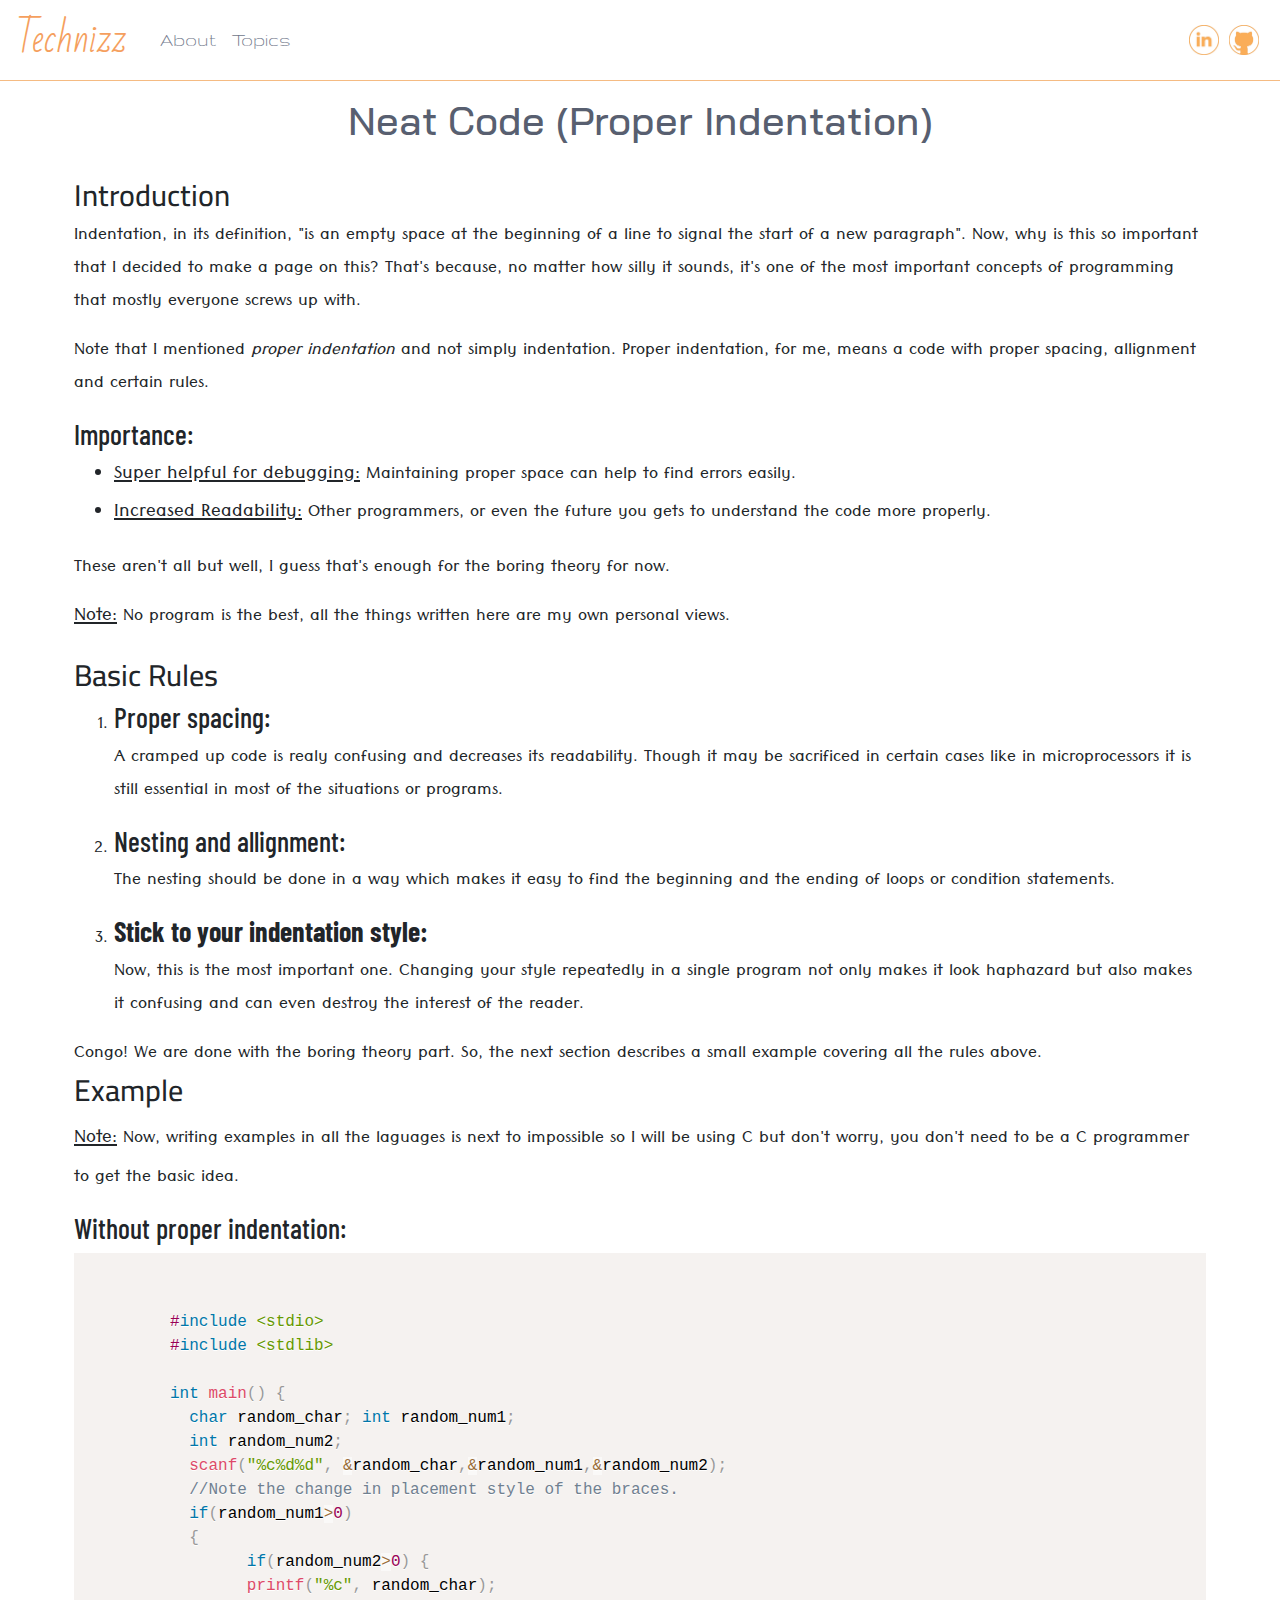
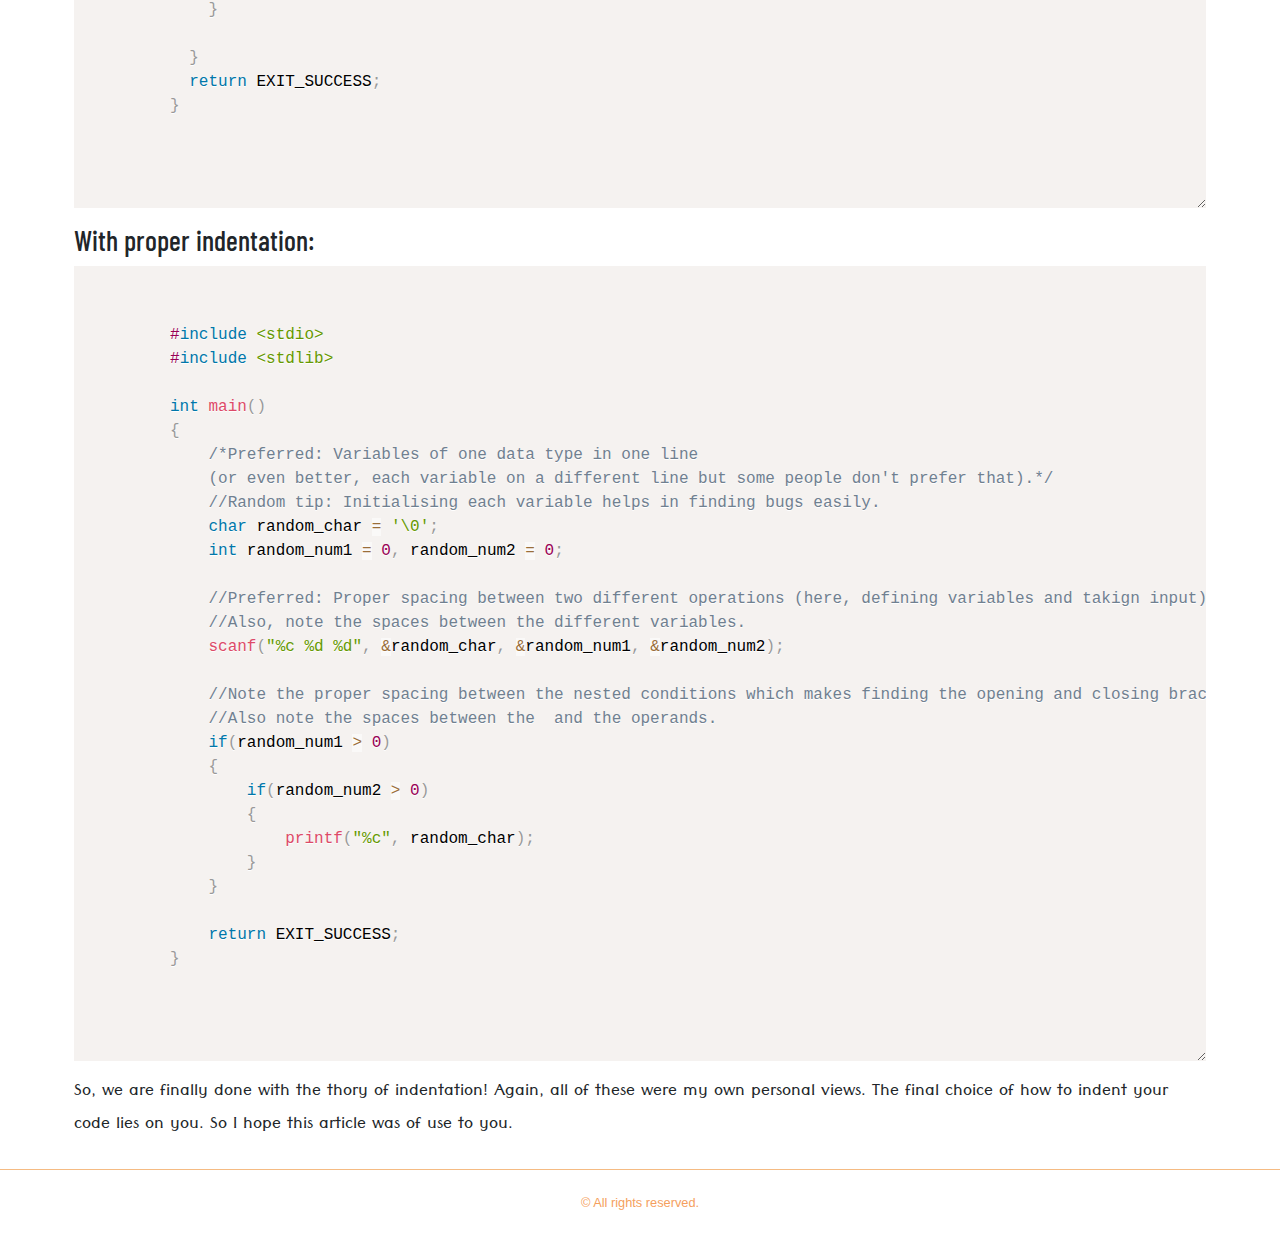
<file: neat_code.html>
<!DOCTYPE html>
<html lang="en">
	<head>
		<title>Neat Code (Proper Indentation)</title>
		<link rel="stylesheet" href="Assets/Stylesheets/3rd party/bootstrap.min.css">
		<link rel="stylesheet" href="Assets/Stylesheets/3rd party/prism.css">
		<link rel="stylesheet" href="Assets/Stylesheets/main.css">
		<script type="text/javascript" src="Assets/Scripts/3rd party/prism.js"></script>
		<meta name="viewport" content="width=device-width, initial-scale=1">
		<link rel="icon" href="Assets/Icons/logo.png">
		<link href="https://fonts.googleapis.com/css2?family=Bad+Script&family=Bai+Jamjuree&family=Barlow+Condensed&family=Cairo:wght@600&family=Gruppo&family=Tenali+Ramakrishna&display=swap" rel="stylesheet">
		<link href="https://fonts.googleapis.com/css2?family=Exo+2:wght@500&family=Yanone+Kaffeesatz&display=swap" rel="stylesheet">
	</head>
	<body>
		<!--Navigation-->
		<nav class="navbar navbar-expand-lg navbar-custom sticky-top">
  			<span class="navbar-brand">Technizz</span>
  			<button class="navbar-toggler" type="button" data-toggle="collapse" data-target="#navbarSupportedContent" aria-controls="navbarSupportedContent" aria-expanded="false" aria-label="Toggle navigation">
  			</button>

  			<div class="collapse navbar-collapse" id="navbarSupportedContent">
    			<ul class="navbar-nav mr-auto">
    				<li class="nav-item">
        				<a class="nav-link" href="index.html">About</a>
     	 			</li>
      				<li class="nav-item">
        				<a class="nav-link" href="topics.html">Topics</a>
      				</li>
    			</ul>
  			</div>
  			<a class="contact" href="https://www.linkedin.com/in/nirali-sahoo-11d2001y08m/" target="_blank" title="LinkedIn"><img src="Assets/Icons/linkedin.png" width="30" height="30" class="d-inline-block align-top" alt="" loading="lazy"></a>
  			<a class="contact" href="https://github.com/nizz009" target="_blank" title="Github"><img src="Assets/Icons/github.png" width="30" height="30" class="d-inline-block align-top" alt="" loading="lazy"></a>
		</nav>

		<!--Glossary
			h1 - Name of topic/article
			h2 - Main headings
			h3 - Sub headings
			h4 - Sub-sub headings
			h5 - Sub-sub-sub headings
			h6 - Notes/ Sub-sub-sub headings-->
			
		<!--Heading-->
		<h1>Neat Code (Proper Indentation)</h1>

		<!--Sections-->
		<section class="sortarticle">
			<h2>Introduction</h2>
			<p>
				Indentation, in its definition, "is an empty space at the beginning of a line to signal the start of a new paragraph". Now, why is this so important that I decided to make a page on this? That's because, no matter how silly it sounds, it's one of the most important concepts of programming that mostly everyone screws up with.
			</p>
			<p>
				Note that I mentioned <em>proper indentation</em> and not simply indentation. Proper indentation, for me, means a code with proper spacing, allignment and certain rules.
			</p>

			<h3>Importance:</h3>
			<ul>
				<li><h6>Super helpful for debugging:</h6> Maintaining proper space can help to find errors easily.</li>
				<li><h6>Increased Readability:</h6> Other programmers, or even the future you gets to understand the code more properly.</li>
			</ul>
			<p>
				These aren't all but well, I guess that's enough for the boring theory for now.<br>
				<h6>Note:</h6> No program is the best, all the things written here are my own personal views.
			</p>

			<h2>Basic Rules</h2>
			<ol>
				<li>
					<h3>Proper spacing:</h3>
					<p>
						A cramped up code is realy confusing and decreases its readability. Though it may be sacrificed in certain cases like in microprocessors it is still essential in most of the situations or programs.
					</p>
				</li>
				<li>
					<h3>Nesting and allignment:</h3> 
					<p>
						The nesting should be done in a way which makes it easy to find the beginning and the ending of loops or condition statements.
					</p>
				</li>
				<li>
					<h3><strong>Stick to your indentation style:</strong></h3> 
					<p>
						Now, this is the most important one. Changing your style repeatedly in a single program not only makes it look haphazard but also makes it confusing and can even destroy the interest of the reader.
					</p>
				</li>
			</ol>

			Congo! We are done with the boring theory part. So, the next section describes a small example covering all the rules above.

			<h2>Example</h2>
			<p><h6>Note:</h6> Now, writing examples in all the laguages is next to impossible so I will be using C but don't worry, you don't need to be a C programmer to get the basic idea.</p>

			<h3>Without proper indentation:</h3>
			<pre>
				<code id="program" class="language-c">
					#include &lt;stdio&gt;
					#include &lt;stdlib&gt;

					int main() {
						char random_char; int random_num1;
						int random_num2;
						scanf("%c%d%d", &random_char,&random_num1,&random_num2);
						//Note the change in placement style of the braces.
						if(random_num1>0)
						{
									if(random_num2>0) {
									printf("%c", random_char);
							}

						}
						return EXIT_SUCCESS;
					}
				</code>
			</pre>

			<h3>With proper indentation:</h3>
			<pre>
				<code id="program" class="language-c">
					#include &lt;stdio&gt;
					#include &lt;stdlib&gt;

					int main()
					{
							/*Preferred: Variables of one data type in one line 
							(or even better, each variable on a different line but some people don't prefer that).*/
							//Random tip: Initialising each variable helps in finding bugs easily.
							char random_char = '\0';
							int random_num1 = 0, random_num2 = 0;

							//Preferred: Proper spacing between two different operations (here, defining variables and takign input).
							//Also, note the spaces between the different variables.
							scanf("%c %d %d", &random_char, &random_num1, &random_num2);

							//Note the proper spacing between the nested conditions which makes finding the opening and closing braces easier.
							//Also note the spaces between the  and the operands.
							if(random_num1 > 0)
							{
									if(random_num2 > 0)
									{
											printf("%c", random_char);
									}
							}

							return EXIT_SUCCESS;
					}
				</code>
			</pre>

			<p>So, we are finally done with the thory of indentation! Again, all of these were my own personal views. The final choice of how to indent your code lies on you. So I hope this article was of use to you.</p>
		</section>

		<!--footer-->
		<footer>
			<small>&copy; All rights reserved.</small>
		</footer>
	</body>
</html>
</file>
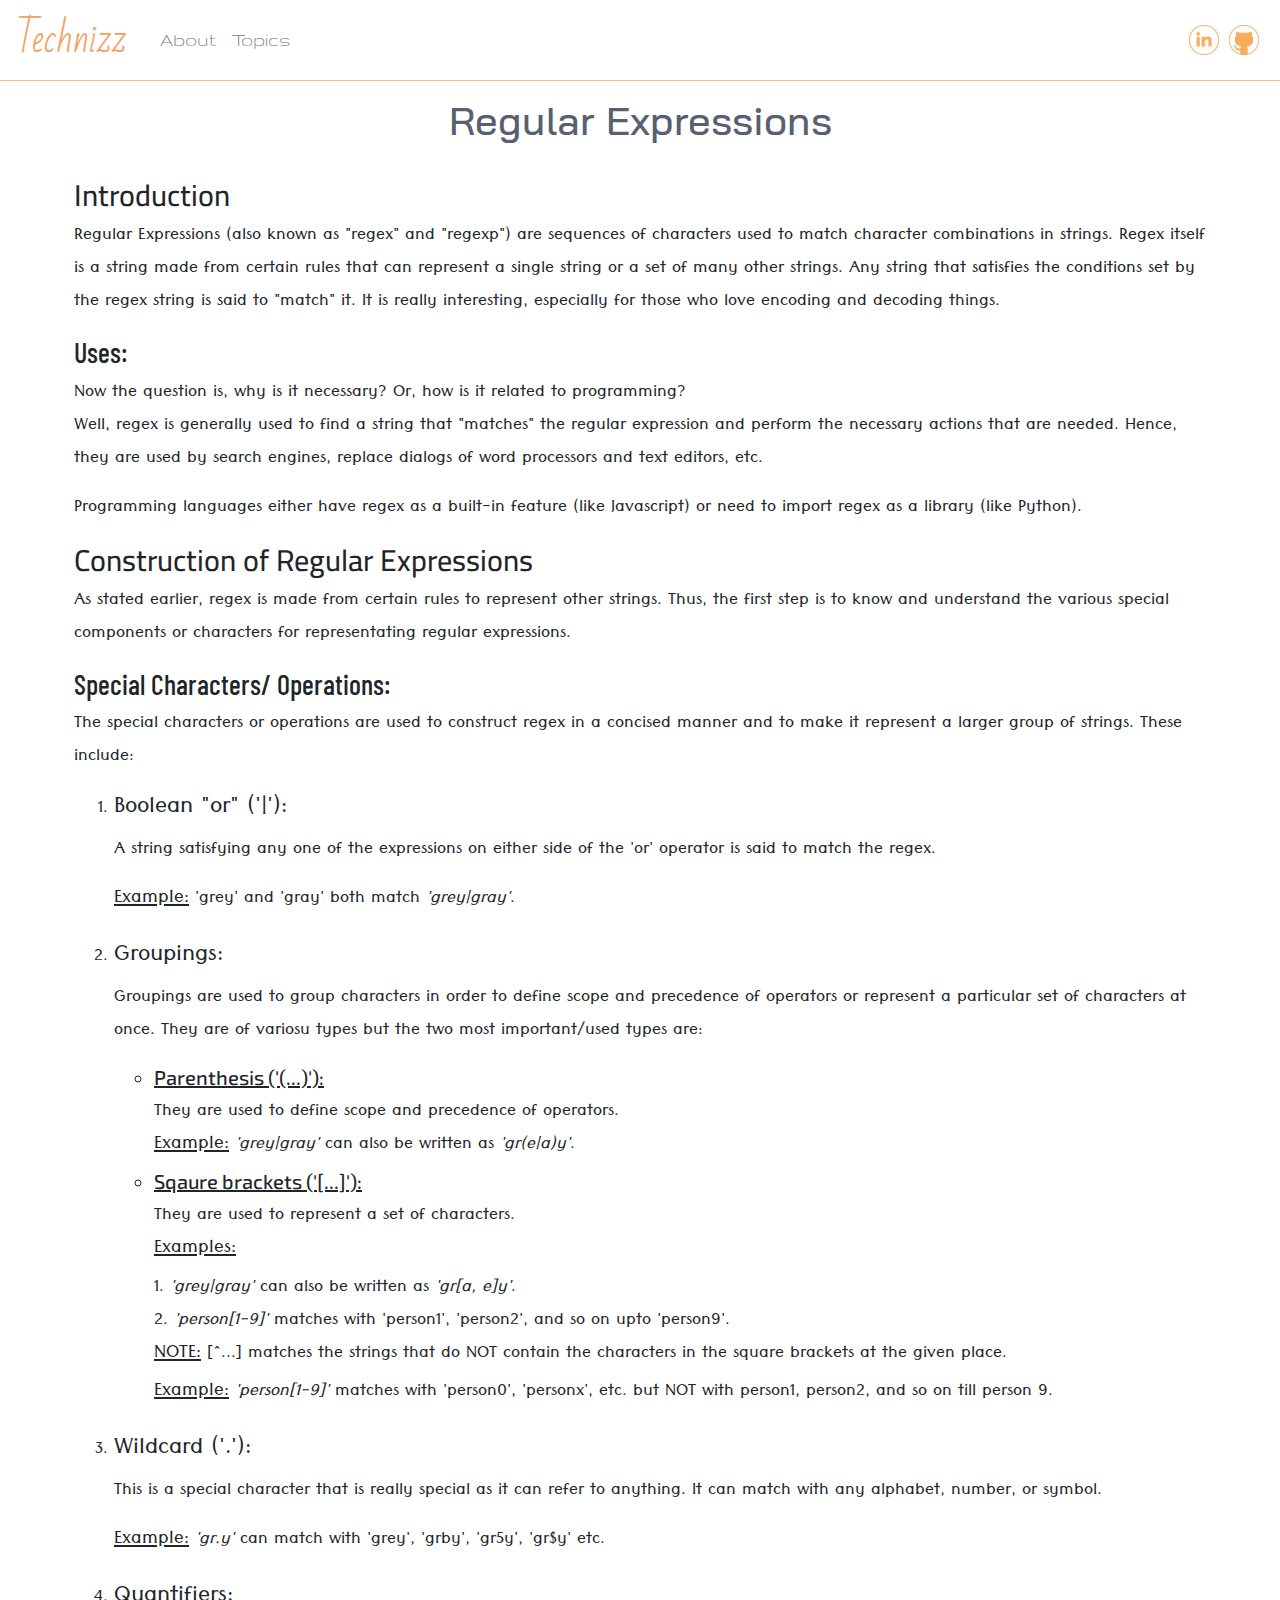
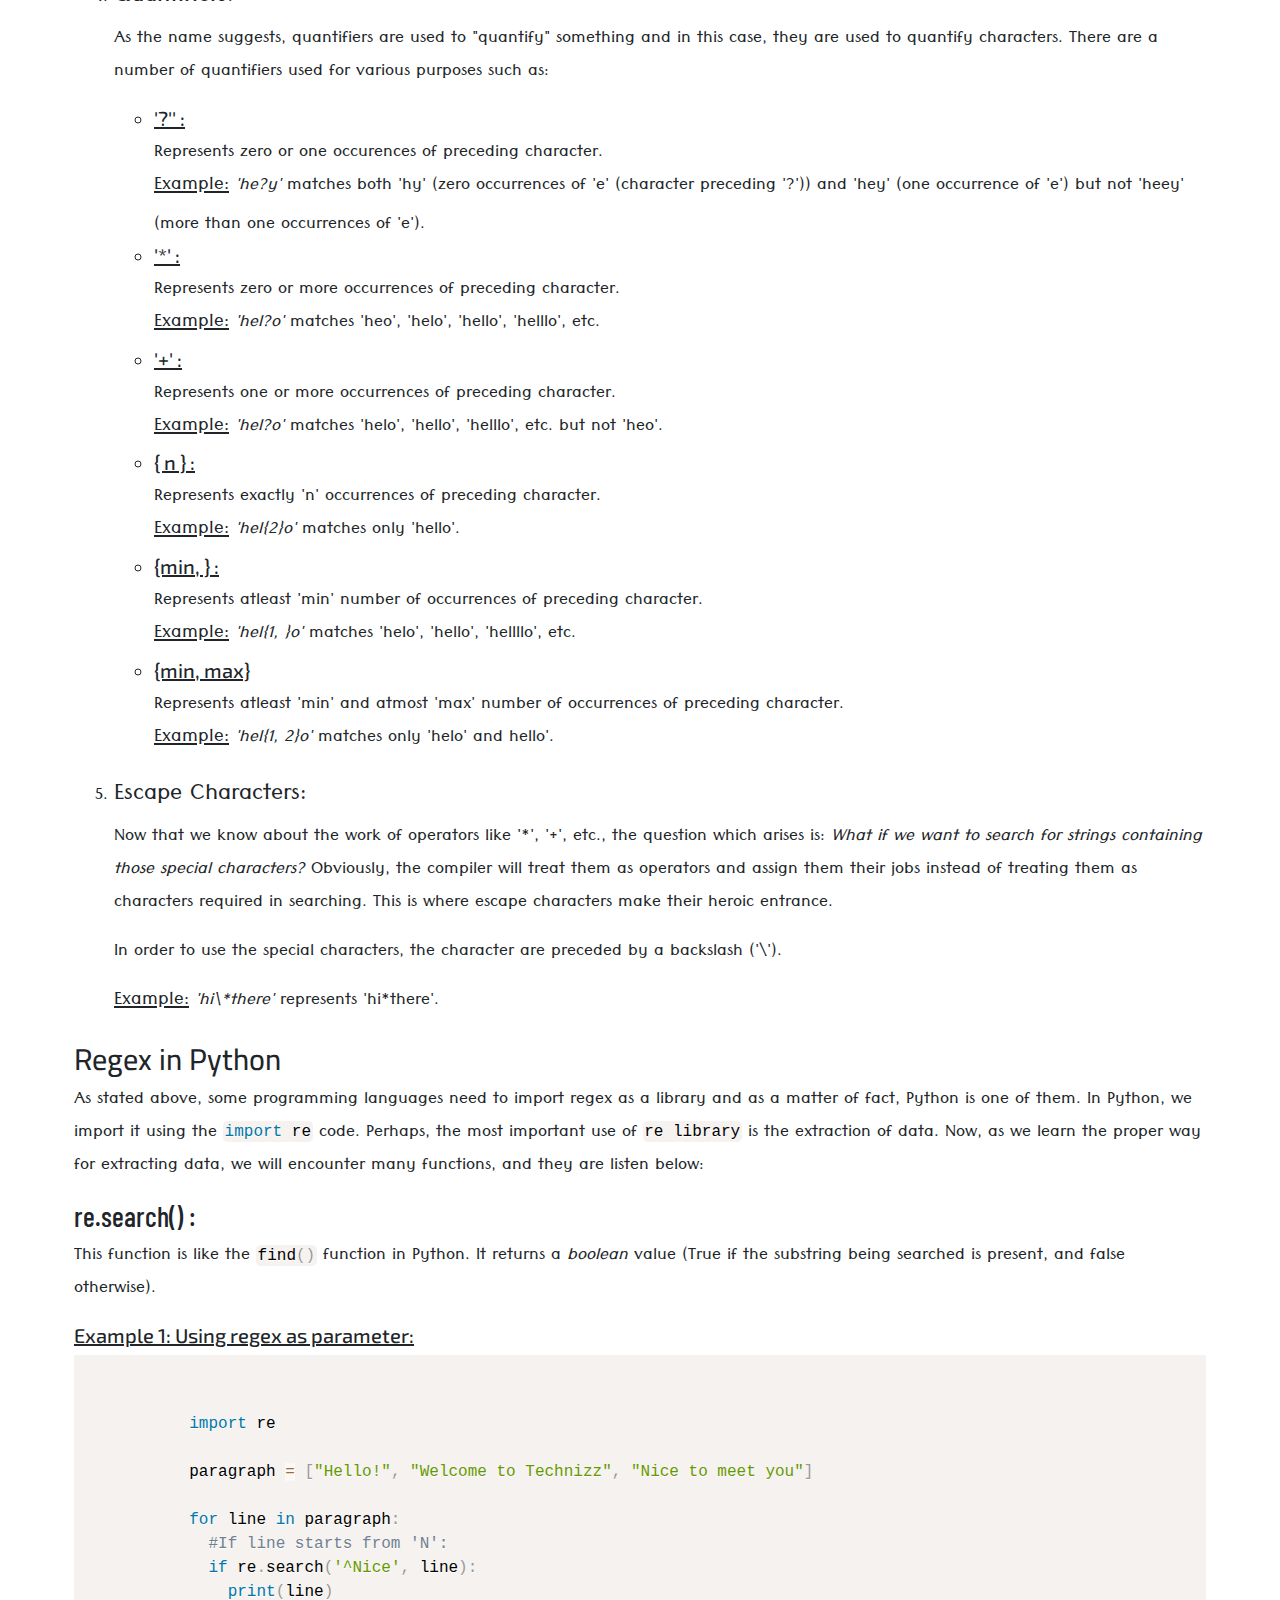
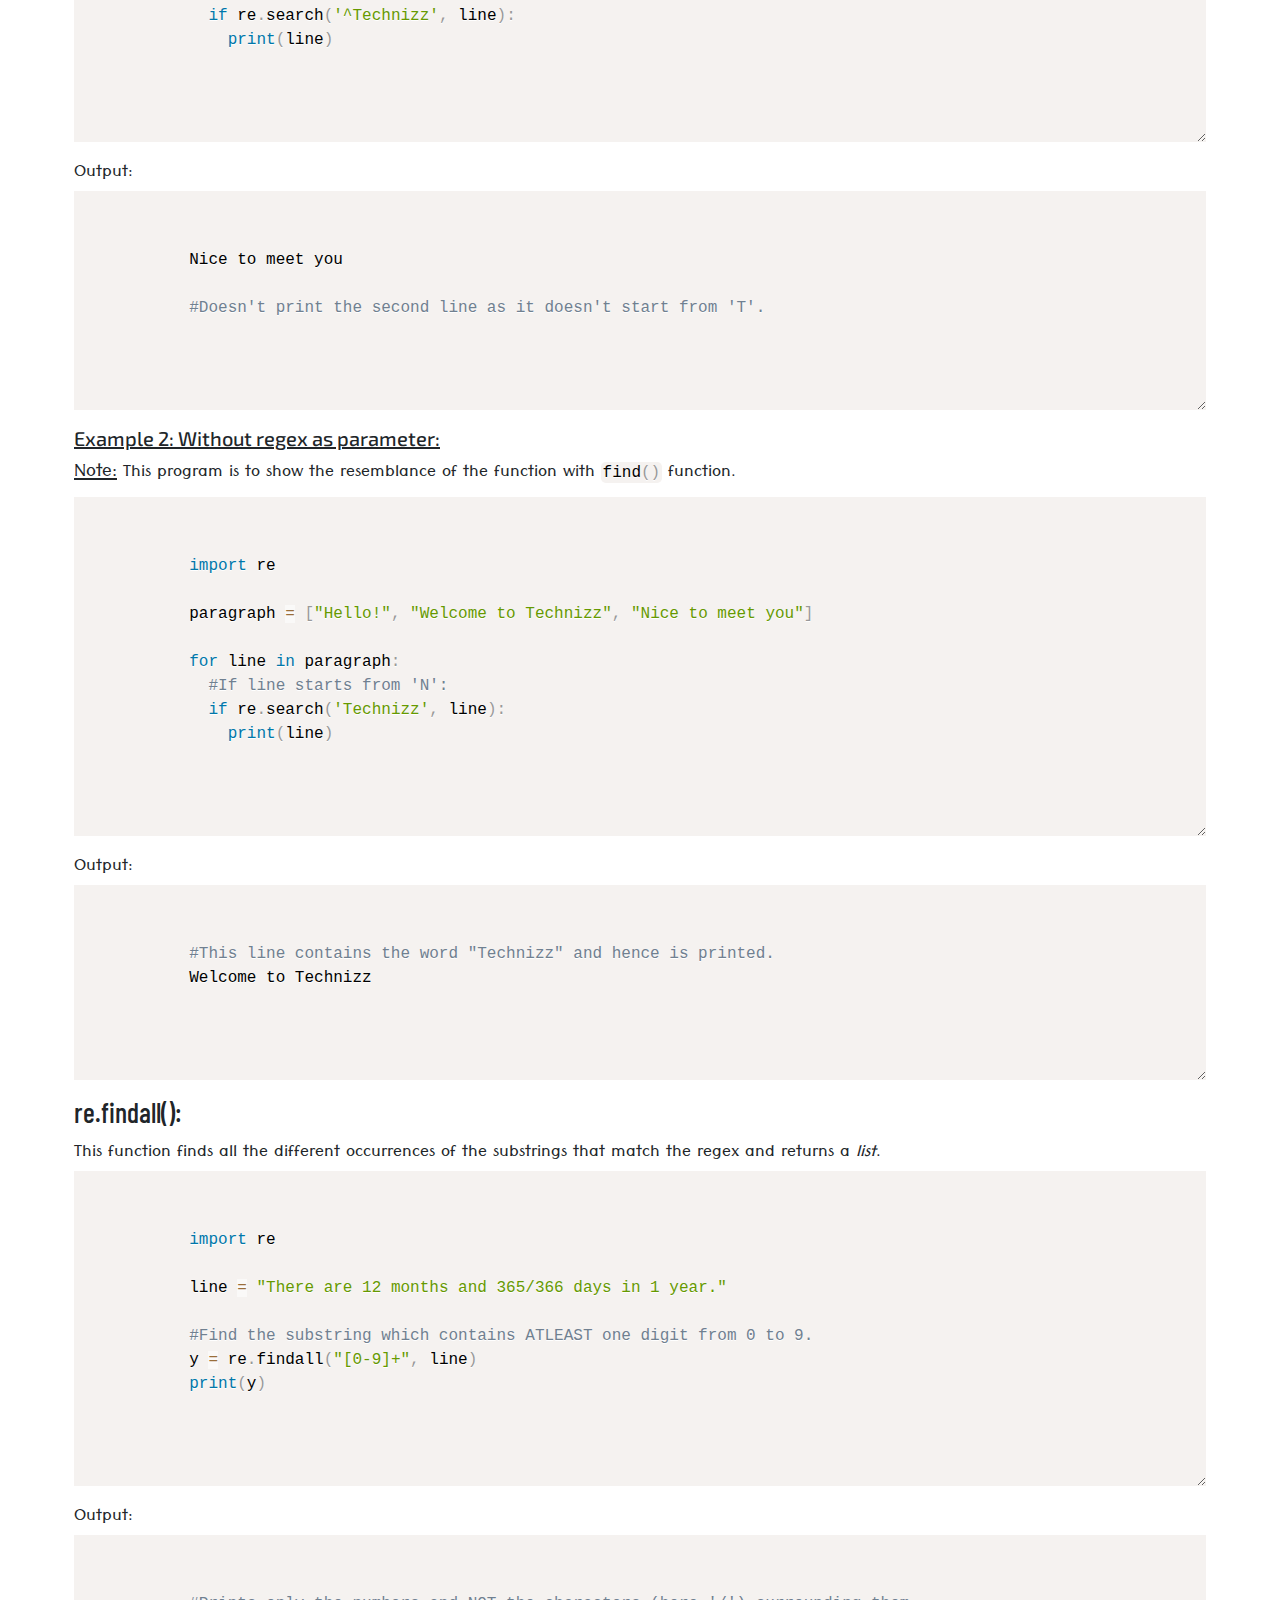
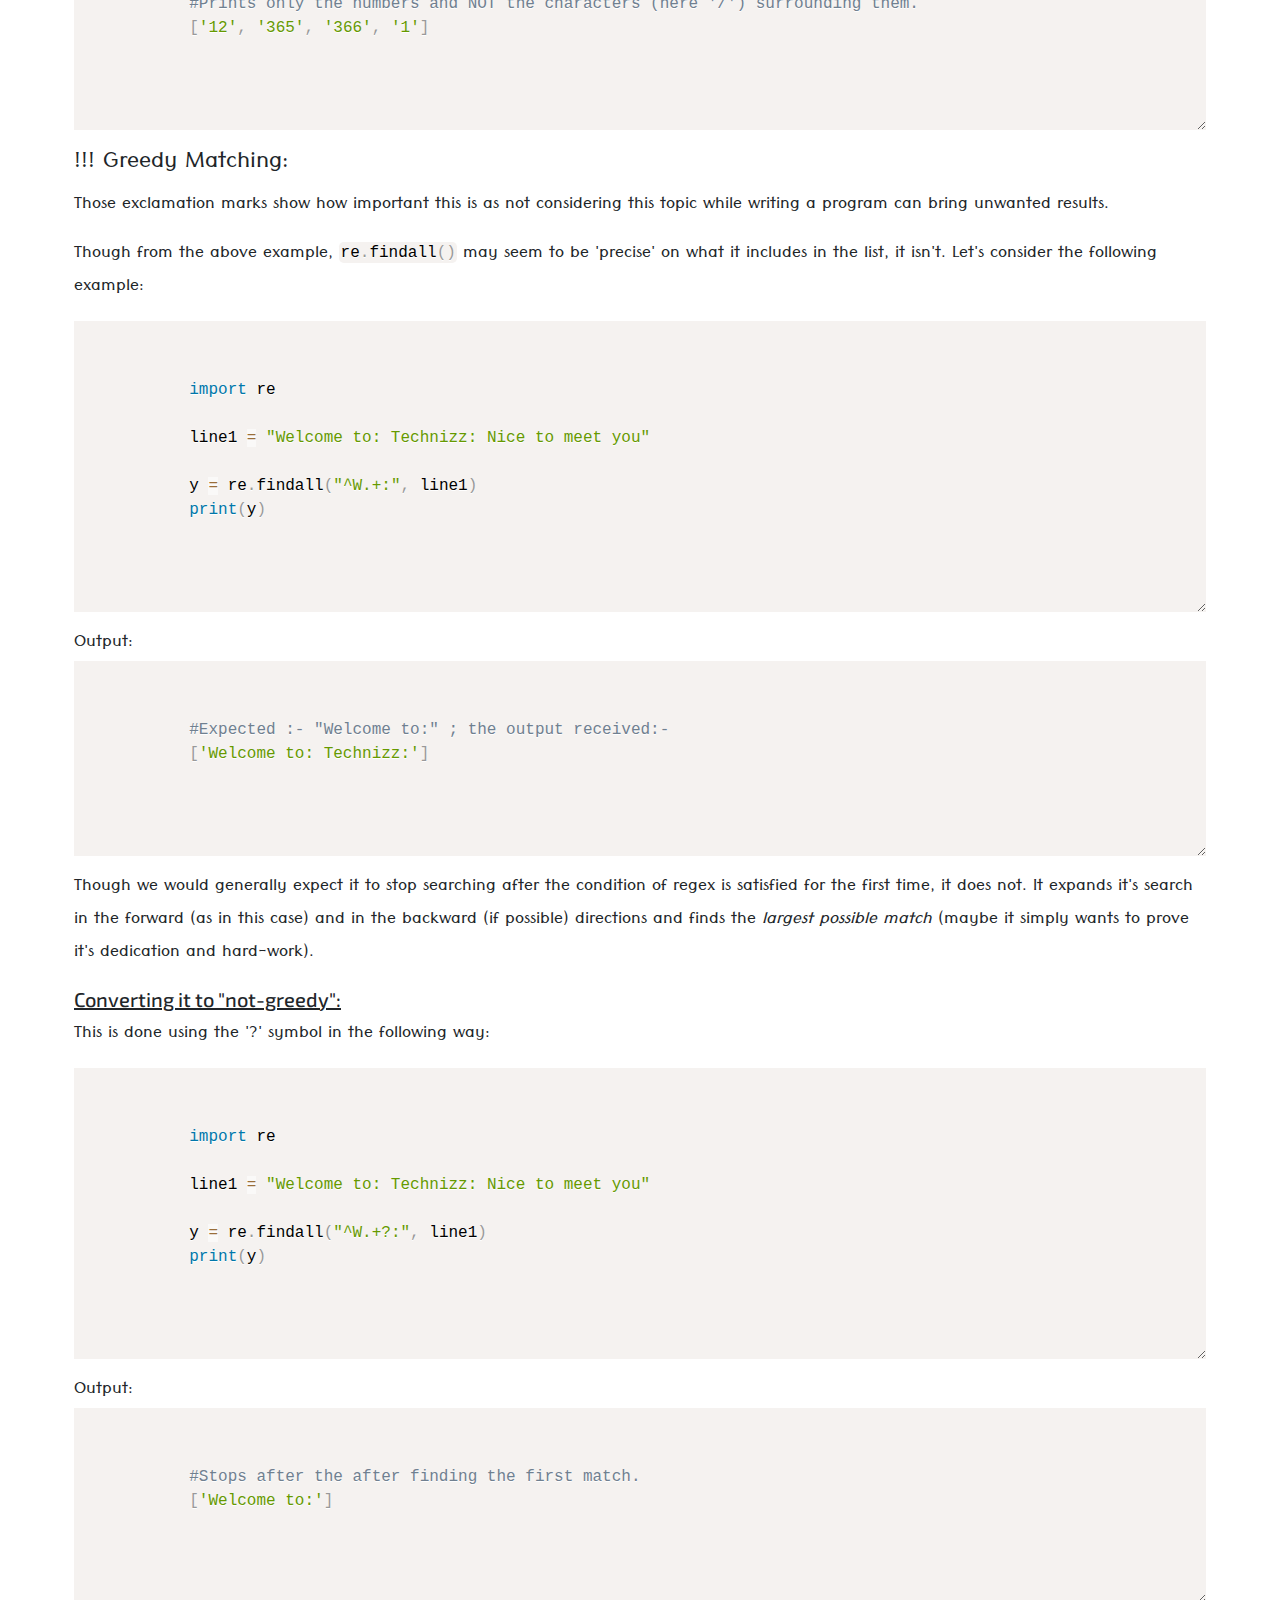
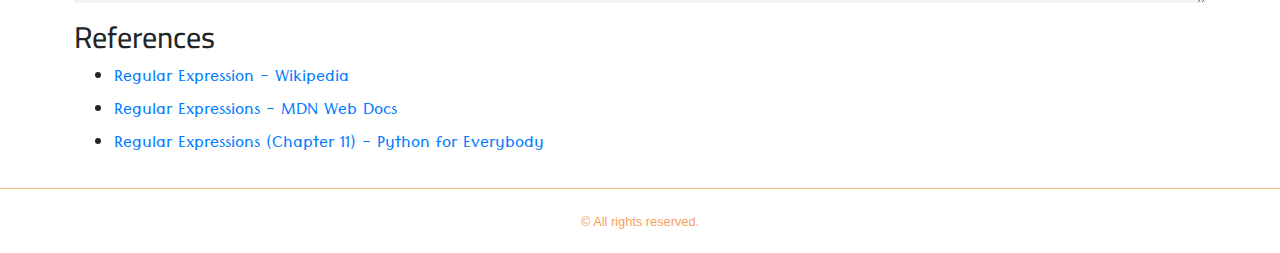
<file: regular_expressions.html>
<!DOCTYPE html>
<html lang="en">
	<head>
		<title>Regular Expressions</title>
		<link rel="stylesheet" href="Assets/Stylesheets/3rd party/bootstrap.min.css">
		<link rel="stylesheet" href="Assets/Stylesheets/3rd party/prism.css">
		<link rel="stylesheet" href="Assets/Stylesheets/main.css">
		<script type="text/javascript" src="Assets/Scripts/3rd party/prism.js"></script>
		<meta name="viewport" content="width=device-width, initial-scale=1">
		<link rel="icon" href="Assets/Icons/logo.png">
		<link href="https://fonts.googleapis.com/css2?family=Bad+Script&family=Bai+Jamjuree&family=Barlow+Condensed&family=Cairo:wght@600&family=Gruppo&family=Tenali+Ramakrishna&display=swap" rel="stylesheet">
		<link href="https://fonts.googleapis.com/css2?family=Exo+2:wght@500&family=Yanone+Kaffeesatz&display=swap" rel="stylesheet">
	</head>
	<body>
		<!--Navigation-->
		<nav class="navbar navbar-expand-lg navbar-custom sticky-top">
  			<span class="navbar-brand">Technizz</span>
  			<button class="navbar-toggler" type="button" data-toggle="collapse" data-target="#navbarSupportedContent" aria-controls="navbarSupportedContent" aria-expanded="false" aria-label="Toggle navigation">
  			</button>

  			<div class="collapse navbar-collapse" id="navbarSupportedContent">
    			<ul class="navbar-nav mr-auto">
    				<li class="nav-item">
        				<a class="nav-link" href="index.html">About</a>
     	 			</li>
      				<li class="nav-item">
        				<a class="nav-link" href="topics.html">Topics</a>
      				</li>
    			</ul>
  			</div>
  			<a class="contact" href="https://www.linkedin.com/in/nirali-sahoo-11d2001y08m/" target="_blank" title="LinkedIn"><img src="Assets/Icons/linkedin.png" width="30" height="30" class="d-inline-block align-top" alt="LinkedIn" loading="lazy"></a>
  			<a class="contact" href="https://github.com/nizz009" target="_blank" title="Github"><img src="Assets/Icons/github.png" width="30" height="30" class="d-inline-block align-top" alt="Github" loading="lazy"></a>
		</nav>

		<!--Glossary
			h1 - Name of topic/article
			h2 - Main headings
			h3 - Sub headings
			h4 - Sub-sub headings
			h5 - Sub-sub-sub headings
			h6 - Notes/ Sub-sub-sub headings-->

		<!--Heading-->
		<h1>Regular Expressions</h1>

		<!--Sections-->
		<section class="sortarticle">
			<h2>Introduction</h2>
			<p>
				Regular Expressions (also known as "regex" and "regexp") are sequences of characters used to match character combinations in strings. Regex itself is a string made from certain rules that can represent a single string or a set of many other strings. Any string that satisfies the conditions set by the regex string is said to "match" it. It is really interesting, especially for those who love encoding and decoding things.

				<h3>Uses:</h3>
				<p>
					Now the question is, why is it necessary? Or, how is it related to programming?<br>Well, regex is generally used to find a string that "matches" the regular expression and perform the necessary actions that are needed. Hence, they are used by search engines, replace dialogs of word processors and text editors, etc.
				</p>
				<p>
					Programming languages either have regex as a built-in feature (like Javascript) or need to import regex as a library (like Python).
				</p>
			</p>

			<h2>Construction of Regular Expressions</h2>
			<p>As stated earlier, regex is made from certain rules to represent other strings. Thus, the first step is to know and understand the various special components or characters for representating regular expressions.</p>

			<h3>Special Characters/ Operations:</h3>
			<p>
				The special characters or operations are used to construct regex in a concised manner and to make it represent a larger group of strings. These include:

				<ol>
					<li>
						<h4>Boolean "or" ('|'):</h4>
						<p>
							A string satisfying any one of the expressions on either side of the 'or' operator is said to match the regex.

							<h6>Example:</h6> 'grey' and 'gray' both match <i>'grey|gray'</i>.
						</p>
					</li>
					<li>
						<h4>Groupings:</h4>
						<p>
							Groupings are used to group characters in order to define scope and precedence of operators or represent a particular set of characters at once. They are of variosu types but the two most important/used types are:

							<ul>
								<li>
									<h5>Parenthesis ('(...)'):</h5>
									They are used to define scope and precedence of operators.
									<br>
									<h6>Example:</h6> <i>'grey|gray'</i> can also be written as <i>'gr(e|a)y'</i>.
								</li>
								<li>
									<h5>Sqaure brackets ('[...]'):</h5>
									They are used to represent a set of characters.
									<br>
									<h6>Examples:</h6>
									<br>
									1. <i>'grey|gray'</i> can also be written as <i>'gr[a, e]y'</i>.
									<br>
									2. <i>'person[1-9]'</i> matches with 'person1', 'person2', and so on upto 'person9'.
									<br>
									<h6>NOTE:</h6> [^...] matches the strings that do NOT contain the characters in the square brackets at the given place.
									<br>
									<h6>Example:</h6> <i>'person[1-9]'</i> matches with 'person0', 'personx', etc. but NOT with person1, person2, and so on till person 9.
								</li>
							</ul>
						</p>
					</li>
					<li>
						<h4>Wildcard ('.'):</h4>
						<p>
							This is a special character that is really special as it can refer to anything. It can match with any alphabet, number, or symbol.
							<h6>Example:</h6> <i>'gr.y'</i> can match with 'grey', 'grby', 'gr5y', 'gr$y' etc.
						</p>
					</li>
					<li>
						<h4>Quantifiers:</h4>
						<p>
							As the name suggests, quantifiers are used to "quantify" something and in this case, they are used to quantify characters. There are a number of quantifiers used for various purposes such as:

							<ul>
								<li>
									<h5>'?'' :</h5> Represents zero or one occurences of preceding character.
									<br>
									<h6>Example:</h6> <i>'he?y'</i> matches both 'hy' (zero occurrences of 'e' (character preceding '?')) and 'hey' (one occurrence of 'e') but not 'heey' (more than one occurrences of 'e').
								</li>
								<li>
									<h5>'*' :</h5> Represents zero or more occurrences of preceding character.
									<br>
									<h6>Example:</h6> <i>'hel?o'</i> matches 'heo', 'helo', 'hello', 'helllo', etc.
								</li>
								<li>
									<h5>'+' :</h5> Represents one or more occurrences of preceding character.
									<br>
									<h6>Example:</h6> <i>'hel?o'</i> matches 'helo', 'hello', 'helllo', etc. but not 'heo'.
								</li>
								<li>
									<h5>{ n } :</h5> Represents exactly 'n' occurrences of preceding character.
									<br>
									<h6>Example:</h6> <i>'hel{2}o'</i> matches only 'hello'.
								</li>
								<li>
									<h5>{min, } :</h5> Represents atleast 'min' number of occurrences of preceding character.
									<br>
									<h6>Example:</h6> <i>'hel{1, }o'</i> matches 'helo', 'hello', 'hellllo', etc.
								</li>
								<li>
									<h5>{min, max}</h5> Represents atleast 'min' and atmost 'max' number of occurrences of preceding character.
									<br>
									<h6>Example:</h6> <i>'hel{1, 2}o'</i> matches only 'helo' and hello'.
								</li>
							</ul>
						</p>
					</li>

					<li>
						<h4>Escape Characters:</h4>
						<p>
							Now that we know about the work of operators like '*', '+', etc., the question which arises is: <em>What if we want to search for strings containing those special characters?</em> Obviously, the compiler will treat them as operators and assign them their jobs instead of treating them as characters required in searching. This is where escape characters make their heroic entrance.
						</p>

						<p>
							In order to use the special characters, the character are preceded by a backslash ('\').
							<br>
							<h6>Example:</h6> <i>'hi\*there'</i> represents 'hi*there'.
						</p>
					</li>
				</ol>	 
			</p>

			<h2>Regex in Python</h2>
			<p>As stated above, some programming languages need to import regex as a library and as a matter of fact, Python is one of them. In Python, we import it using the <code id="program" class="language-python">import re</code> code. Perhaps, the most important use of <code id="program" class="language-python">re library</code> is the extraction of data. Now, as we learn the proper way for extracting data, we will encounter many functions, and they are listen below:</p>

			<h3>re.search() :</h3>
			<p>This function is like the <a href="https://www.tutorialspoint.com/python/string_find.htm"><code id="program" class="language-python">find()</code></a> function in Python. It returns a <em>boolean</em> value (True if the substring being searched is present, and false otherwise).</p>

			<h5>Example 1: Using regex as parameter:</h5>
				<pre>
					<code id="program" class="language-python">
						import re

						paragraph = ["Hello!", "Welcome to Technizz", "Nice to meet you"]

						for line in paragraph:
							#If line starts from 'N':
							if re.search('^Nice', line):
								print(line)
							if re.search('^Technizz', line):
								print(line)
					</code>
				</pre>

				Output:
				<pre>
					<code id="program" class="language-python">
						Nice to meet you

						#Doesn't print the second line as it doesn't start from 'T'.
					</code>
				</pre>

			<h5>Example 2: Without regex as parameter:</h5>
			<h6>Note:</h6> This program is to show the resemblance of the function with <code id="program" class="language-python">find()</code> function.

				<pre>
					<code id="program" class="language-python">
						import re

						paragraph = ["Hello!", "Welcome to Technizz", "Nice to meet you"]

						for line in paragraph:
							#If line starts from 'N':
							if re.search('Technizz', line):
								print(line)
					</code>
				</pre>

				Output:
				<pre>
					<code id="program" class="language-python">
						#This line contains the word "Technizz" and hence is printed.
						Welcome to Technizz
					</code>
				</pre>

			<h3>re.findall():</h3>
			This function finds all the different occurrences of the substrings that match the regex and returns a <em>list</em>.

				<pre>
					<code id="program" class="language-python">
						import re

						line = "There are 12 months and 365/366 days in 1 year."

						#Find the substring which contains ATLEAST one digit from 0 to 9.
						y = re.findall("[0-9]+", line)						
						print(y)
					</code>
				</pre>

				Output:
				<pre>
					<code id="program" class="language-python">
						#Prints only the numbers and NOT the characters (here '/') surrounding them.
						['12', '365', '366', '1']
					</code>
				</pre>

				<h4>!!! Greedy Matching:</h4>
				<p>Those exclamation marks show how important this is as not considering this topic while writing a program can bring unwanted results.</p>
				<p>Though from the above example, <code id="program" class="language-python">re.findall()</code> may seem to be 'precise' on what it includes in the list, it isn't. Let's consider the following example:</p>

				<pre>
					<code id="program" class="language-python">
						import re

						line1 = "Welcome to: Technizz: Nice to meet you"

						y = re.findall("^W.+:", line1)
						print(y)
					</code>
				</pre>

				Output:
				<pre>
					<code id="program" class="language-python">
						#Expected :- "Welcome to:" ; the output received:-
						['Welcome to: Technizz:']
					</code>
				</pre>

			<p>Though we would generally expect it to stop searching after the condition of regex is satisfied for the first time, it does not. It expands it's search in the forward (as in this case) and in the backward (if possible) directions and finds the <em>largest possible match</em> (maybe it simply wants to prove it's dedication and hard-work).</p>

			<h5>Converting it to "not-greedy":</h5>
			<p>This is done using the '?' symbol in the following way:</p>

				<pre>
					<code id="program" class="language-python">
						import re

						line1 = "Welcome to: Technizz: Nice to meet you"

						y = re.findall("^W.+?:", line1)
						print(y)
					</code>
				</pre>

				Output:
				<pre>
					<code id="program" class="language-python">
						#Stops after the after finding the first match.
						['Welcome to:']
					</code>
				</pre>

			<h2>References</h2>
			<ul>
				<li>
					<a href="https://en.wikipedia.org/wiki/Regular_expression">Regular Expression - Wikipedia</a>
				</li>
				<li>
					<a href="https://developer.mozilla.org/en-US/docs/Web/JavaScript/Guide/Regular_Expressions">Regular Expressions - MDN Web Docs</a>
				</li>
				<li>
					<a href="https://www.py4e.com/">Regular Expressions (Chapter 11) - Python for Everybody</a>
				</li>
			</ul>
		</section>

		<!--footer-->
		<footer>
			<small>&copy; All rights reserved.</small>
		</footer>
	</body>
</html>
</file>
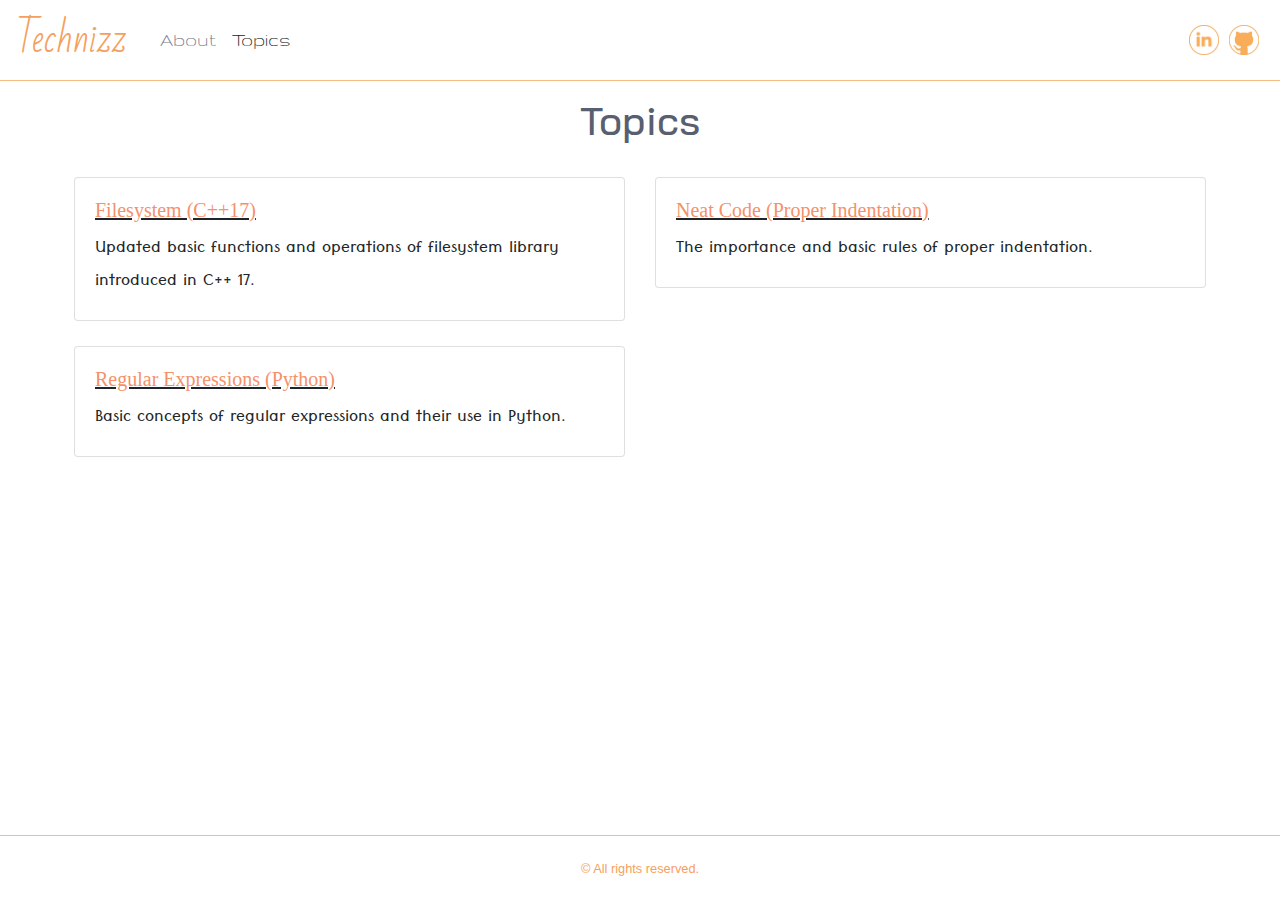
<file: topics.html>
<!DOCTYPE html>
<html lang="en">
	<head>
		<title>Topics</title>
		<link rel="stylesheet" href="Assets/Stylesheets/3rd party/bootstrap.min.css">
		<link rel="stylesheet" href="Assets/Stylesheets/main.css">
		<meta name="viewport" content="width=device-width, initial-scale=1">
		<link rel="icon" href="Assets/Icons/logo.png">
		<link href="https://fonts.googleapis.com/css2?family=Bad+Script&family=Bai+Jamjuree&family=Barlow+Condensed&family=Cairo:wght@600&family=Gruppo&family=Tenali+Ramakrishna&display=swap" rel="stylesheet">
	</head>
	<body>
		<!--Navigation-->
		<nav class="navbar navbar-expand-lg navbar-custom sticky-top">
  			<span class="navbar-brand"s>Technizz</span>
  			<button class="navbar-toggler" type="button" data-toggle="collapse" data-target="#navbarSupportedContent" aria-controls="navbarSupportedContent" aria-expanded="false" aria-label="Toggle navigation">
  			</button>

  			<div class="collapse navbar-collapse" id="navbarSupportedContent">
    			<ul class="navbar-nav mr-auto">
      				<li class="nav-item">
        				<a class="nav-link" href="index.html">About</a>
      				</li>
    				<li class="nav-item">
        				<a class="nav-link active">Topics</a>
     	 			</li>
    			</ul>
  			</div>
  			<a class="contact" href="https://www.linkedin.com/in/nirali-sahoo-11d2001y08m/" target="_blank" title="LinkedIn"><img src="Assets/Icons/linkedin.png" width="30" height="30" class="d-inline-block align-top" alt="" loading="lazy"></a>
  			<a class="contact" href="https://github.com/nizz009" target="_blank" title="Github"><img src="Assets/Icons/github.png" width="30" height="30" class="d-inline-block align-top" alt="" loading="lazy"></a>
		</nav>

		<!--Heading-->
		<h1>Topics</h1>

		<!--Sections-->
		<section class="sortarticle">
			<div class="row">
  				<div class="col-sm-6">
    				<div class="card">
      					<div class="card-body">
        					<h5 class="card-title topics"><a href="filesystem.html">Filesystem (C++17)</a></h5>
        					<p class="card-text">Updated basic functions and operations of filesystem library introduced in C++ 17.</p>
      					</div>
   					</div>
  				</div>

          <div class="col-sm-6">
            <div class="card">
                <div class="card-body">
                  <h5 class="card-title topics"><a href="neat_code.html">Neat Code (Proper Indentation)</a></h5>
                  <p class="card-text">The importance and basic rules of proper indentation.</p>
              </div>
            </div>
          </div>

          <div class="col-sm-6">
            <div class="card">
                <div class="card-body">
                  <h5 class="card-title topics"><a href="regular_expressions.html">Regular Expressions (Python)</a></h5>
                  <p class="card-text">Basic concepts of regular expressions and their use in Python.</p>
              </div>
            </div>
          </div>
  				<!--<div class="col-sm-6">
    				<div class="card">
      					<div class="card-body">
        					<h5 class="card-title topics"><a href="">Special title treatment</a></h5>
        					<p class="card-text">With supporting text below as a natural lead-in to additional content.</p>
     					</div>
    				</div>
  				</div>-->
			</div>
		</section>

		<!--footer-->
		<footer class="fixed-bottom">
			<small>&copy; All rights reserved.</small>
		</footer>
	</body>
</html>
</file>
<file: Assets/Stylesheets/main.css>
/*
	======================================
	Navbar
	======================================
*/
.navbar {
	border-bottom: 1px solid #F5BB83;
	background-color: #fff;
}
.navbar-brand {
	font-family: "Bad Script";
	padding-right: 10px;
	color: #F59F5E;
	font-size: 36px;
}
.navbar-custom a:hover {
	colour: #000;
}
.nav-link {
	color: #70778A;
	font-family: "Gruppo";
	font-size: 20px;
}
.nav-item a:hover {
	color: #000;
}
.contact {
	padding: 5px;
}
.active {
	color: #000;
}
/*
	======================================
	Sections
	======================================
*/
.col-sm-6 {
	margin-bottom: 25px;
}
.center {
	position: absolute;
 	top: 25%;
 	bottom: 25%;
}
h1 {
	font-family: "Bai Jamjuree";
	text-align: center;
	padding: 15px;
	color: #585F70;
}
.sortarticle {
	font-family: "Tenali Ramakrishna";
	font-size: 22px;
	padding: 10px;
	margin: auto auto;
	width: 90%;
}
.sortarticle h2 {
	font-family: "Cairo";
	font-size: 30px;
}
.sortarticle h3 {
	font-family: "Barlow Condensed";
}
.sortarticle h4 {
	font-size: 30px;
}
.sortarticle h5 {
	font-family: "Exo 2";
	font-size: 20px;
	text-decoration: underline;
}
.sortarticle h6 {
	display: inline-block;
	font-size: 24px;
	text-decoration: underline;
}
.sortarticle a:hover {
	text-decoration: none;
}
.topics {
	font-size: 28px;
}
.topics a {
	color: #F5916A;
}
.topics a:hover {
	text-decoration: none;
	color: #F55E00;
}
/*
	======================================
	Code
	======================================
*/
pre, code {
  font-family: monospace, monospace;
}
pre > code {
  display: block;
  word-wrap: normal;
}
code[class*="language-"],
pre[class*="language-"] {
	width: 80%;
  	direction: ltr;
  	text-align: left;
  	white-space: pre;
  	word-spacing: normal;
  	word-break: normal;
  	word-wrap: normal;
  	line-height: 1.5;
  	-moz-tab-size: 2; -o-tab-size: 2; tab-size: 2;
  	-webkit-hyphens: none; -moz-hyphens: none; -ms-hyphens: none; hyphens: none;
}
pre {
  overflow: hidden;
  resize: horizontal;
  min-width: 100%
}
#program {
	font-size: 16px;
}
/*
	======================================
	Footer
	======================================
*/
footer {
	text-align: center;
	border-top: 1px solid #F5BB83;
	color: #F59F5E;
	background-color: #fff;
  	font-size: 16px;
	padding-bottom: 20px;
	padding-top: 20px;
}
</file>
<file: Assets/Stylesheets/3rd party/prism.css>
﻿/* PrismJS 1.20.0
https://prismjs.com/download.html#themes=prism&languages=markup+css+clike+javascript+c+cpp+diff+java+python&plugins=line-highlight+line-numbers+autolinker+custom-class+show-language+toolbar+diff-highlight */
/**
 * prism.js default theme for JavaScript, CSS and HTML
 * Based on dabblet (http://dabblet.com)
 * @author Lea Verou
 */

code[class*="language-"],
pre[class*="language-"] {
	color: black;
	background: none;
	text-shadow: 0 1px white;
	font-family: Consolas, Monaco, 'Andale Mono', 'Ubuntu Mono', monospace;
	font-size: 1em;
	text-align: left;
	white-space: pre;
	word-spacing: normal;
	word-break: normal;
	word-wrap: normal;
	line-height: 1.5;

	-moz-tab-size: 4;
	-o-tab-size: 4;
	tab-size: 4;

	-webkit-hyphens: none;
	-moz-hyphens: none;
	-ms-hyphens: none;
	hyphens: none;
}

pre[class*="language-"]::-moz-selection, pre[class*="language-"] ::-moz-selection,
code[class*="language-"]::-moz-selection, code[class*="language-"] ::-moz-selection {
	text-shadow: none;
	background: #b3d4fc;
}

pre[class*="language-"]::selection, pre[class*="language-"] ::selection,
code[class*="language-"]::selection, code[class*="language-"] ::selection {
	text-shadow: none;
	background: #b3d4fc;
}

@media print {
	code[class*="language-"],
	pre[class*="language-"] {
		text-shadow: none;
	}
}

/* Code blocks */
pre[class*="language-"] {
	overflow: auto;
}

:not(pre) > code[class*="language-"],
pre[class*="language-"] {
	background: #f5f2f0;
}

/* Inline code */
:not(pre) > code[class*="language-"] {
	padding: .1em;
	border-radius: .3em;
	white-space: normal;
}

.token.comment,
.token.prolog,
.token.doctype,
.token.cdata {
	color: slategray;
}

.token.punctuation {
	color: #999;
}

.token.namespace {
	opacity: .7;
}

.token.property,
.token.tag,
.token.boolean,
.token.number,
.token.constant,
.token.symbol,
.token.deleted {
	color: #905;
}

.token.selector,
.token.attr-name,
.token.string,
.token.char,
.token.builtin,
.token.inserted {
	color: #690;
}

.token.operator,
.token.entity,
.token.url,
.language-css .token.string,
.style .token.string {
	color: #9a6e3a;
	/* This background color was intended by the author of this theme. */
	background: hsla(0, 0%, 100%, .5);
}

.token.atrule,
.token.attr-value,
.token.keyword {
	color: #07a;
}

.token.function,
.token.class-name {
	color: #DD4A68;
}

.token.regex,
.token.important,
.token.variable {
	color: #e90;
}

.token.important,
.token.bold {
	font-weight: bold;
}
.token.italic {
	font-style: italic;
}

.token.entity {
	cursor: help;
}

pre[data-line] {
	position: relative;
	padding: 1em 0 1em 3em;
}

.line-highlight {
	position: absolute;
	left: 0;
	right: 0;
	padding: inherit 0;
	margin-top: 1em; /* Same as .prism’s padding-top */

	background: hsla(24, 20%, 50%,.08);
	background: linear-gradient(to right, hsla(24, 20%, 50%,.1) 70%, hsla(24, 20%, 50%,0));

	pointer-events: none;

	line-height: inherit;
	white-space: pre;
}

	.line-highlight:before,
	.line-highlight[data-end]:after {
		content: attr(data-start);
		position: absolute;
		top: .4em;
		left: .6em;
		min-width: 1emem;
		padding: 2em;
		background-color: hsla(24, 20%, 50%,.4);
		color: hsl(24, 20%, 95%);
		font: bold 65%/1.5 sans-serif;
		text-align: center;
		vertical-align: .3em;
		border-radius: 999px;
		text-shadow: none;
		box-shadow: 0 1px white;
	}

	.line-highlight[data-end]:after {
		content: attr(data-end);
		top: auto;
		bottom: .4em;
	}

.line-numbers .line-highlight:before,
.line-numbers .line-highlight:after {
	content: none;
}

pre[id].linkable-line-numbers span.line-numbers-rows {
	pointer-events: all;
}
pre[id].linkable-line-numbers span.line-numbers-rows > span:before {
	cursor: pointer;
}
pre[id].linkable-line-numbers span.line-numbers-rows > span:hover:before {
	background-color: rgba(128, 128, 128, .2);
}

pre[class*="language-"].line-numbers {
	position: relative;
	padding-left: 3.8em;
	counter-reset: linenumber;
}

pre[class*="language-"].line-numbers > code {
	position: relative;
	white-space: inherit;
}

.line-numbers .line-numbers-rows {
	position: absolute;
	pointer-events: none;
	top: 0;
	font-size: 100%;
	left: -3.8em;
	width: 3em; /* works for line-numbers below 1000 lines */
	letter-spacing: -1px;
	border-right: 1px solid #999;

	-webkit-user-select: none;
	-moz-user-select: none;
	-ms-user-select: none;
	user-select: none;

}

	.line-numbers-rows > span {
		display: block;
		counter-increment: linenumber;
	}

		.line-numbers-rows > span:before {
			content: counter(linenumber);
			color: #999;
			display: block;
			padding-right: 0.8em;
			text-align: right;
		}

.token a {
	color: inherit;
}
div.code-toolbar {
	position: relative;
}

div.code-toolbar > .toolbar {
	position: absolute;
	top: .3em;
	right: .2em;
	transition: opacity 0.3s ease-in-out;
	opacity: 0;
}

div.code-toolbar:hover > .toolbar {
	opacity: 1;
}

/* Separate line b/c rules are thrown out if selector is invalid.
   IE11 and old Edge versions don't support :focus-within. */
div.code-toolbar:focus-within > .toolbar {
	opacity: 1;
}

div.code-toolbar > .toolbar .toolbar-item {
	display: inline-block;
}

div.code-toolbar > .toolbar a {
	cursor: pointer;
}

div.code-toolbar > .toolbar button {
	background: none;
	border: 0;
	color: inherit;
	font: inherit;
	line-height: normal;
	overflow: visible;
	padding: 0;
	-webkit-user-select: none; /* for button */
	-moz-user-select: none;
	-ms-user-select: none;
}

div.code-toolbar > .toolbar a,
div.code-toolbar > .toolbar button,
div.code-toolbar > .toolbar span {
	color: #bbb;
	font-size: .8em;
	padding: 0 .5em;
	background: #f5f2f0;
	background: rgba(224, 224, 224, 0.2);
	box-shadow: 0 2px 0 0 rgba(0,0,0,0.2);
	border-radius: .5em;
}

div.code-toolbar > .toolbar a:hover,
div.code-toolbar > .toolbar a:focus,
div.code-toolbar > .toolbar button:hover,
div.code-toolbar > .toolbar button:focus,
div.code-toolbar > .toolbar span:hover,
div.code-toolbar > .toolbar span:focus {
	color: inherit;
	text-decoration: none;
}

pre.diff-highlight > code .token.deleted:not(.prefix),
pre > code.diff-highlight .token.deleted:not(.prefix) {
	background-color: rgba(255, 0, 0, .1);
	color: inherit;
	display: block;
}

pre.diff-highlight > code .token.inserted:not(.prefix),
pre > code.diff-highlight .token.inserted:not(.prefix) {
	background-color: rgba(0, 255, 128, .1);
	color: inherit;
	display: block;
}
</file>
